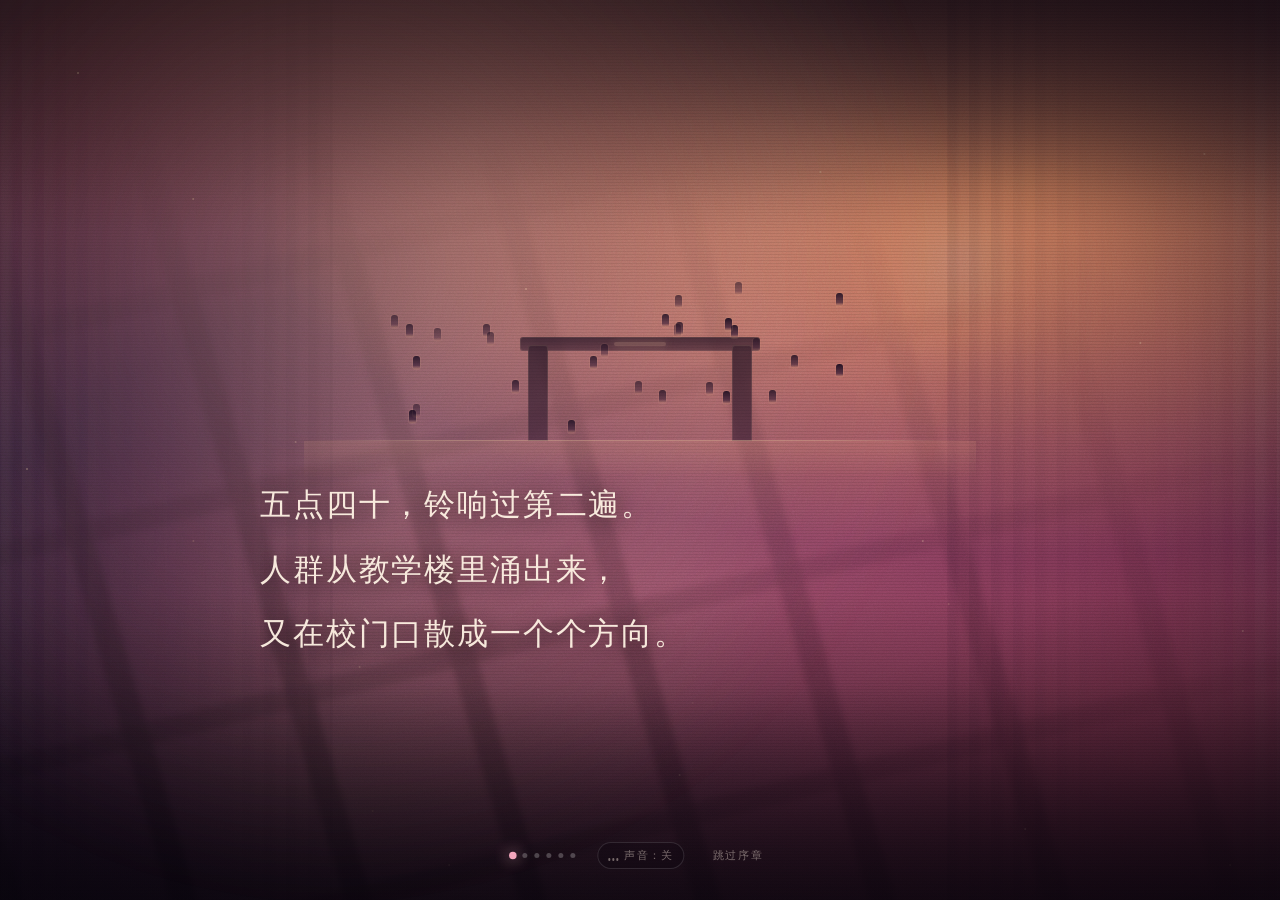
<file: index.html>
<!DOCTYPE html>
<html lang="zh-CN">
<head>
<meta charset="UTF-8">
<meta name="viewport" content="width=device-width, initial-scale=1, viewport-fit=cover">
<meta name="color-scheme" content="dark">
<title>元素周期表飞行棋 · 118 格的那个傍晚</title>
<link rel="stylesheet" href="styles/base.css">
<link rel="stylesheet" href="styles/scene.css">
<link rel="stylesheet" href="styles/prologue.css">
<link rel="stylesheet" href="styles/board.css">
<link rel="stylesheet" href="styles/hud.css">
<link rel="stylesheet" href="styles/fx.css">
</head>
<body data-theme="reaction">

<!-- ============================================================
     氛围层：夕阳 / 窗影 / 窗帘 / 纸纹 / 颗粒 / 扫描线
     ============================================================ -->
<div class="scene" aria-hidden="true">
  <div class="sky"></div>
  <div class="sun"></div>
  <div class="haze"></div>
  <div class="window-shadow"></div>
  <div class="curtain curtain--l"></div>
  <div class="curtain curtain--r"></div>
  <div class="paper"></div>
  <div class="grain"></div>
  <div class="scanlines"></div>
  <div class="vignette"></div>
</div>

<!-- 交互特效层 -->
<canvas id="fx" aria-hidden="true"></canvas>
<div class="halo" id="halo" aria-hidden="true"></div>
<div class="ecard" id="elemCard" hidden aria-live="polite"></div>

<!-- ============================================================
     序章：六幕，把那个傍晚走一遍
     ============================================================ -->
<section id="prologue" class="prologue" aria-label="序章">
  <div class="prologue__dust" aria-hidden="true"></div>
  <div class="prologue__vig" aria-hidden="true"></div>

  <div class="prologue__stage" id="prologueStage">

    <!-- 幕 1：把人群拨开 -->
    <article class="act" data-act="0" data-hint="把人群拨开">
      <div class="art art--gate" aria-hidden="true">
        <div class="gate">
          <span class="gate__beam"></span>
          <span class="gate__pillar gate__pillar--l"></span>
          <span class="gate__pillar gate__pillar--r"></span>
        </div>
        <div class="crowd" id="crowd"></div>
        <div class="ground"></div>
      </div>
      <div class="act__text">
        <p class="act__line"><span>五点四十，铃响过第二遍。</span></p>
        <p class="act__line"><span>人群从教学楼里涌出来，</span></p>
        <p class="act__line"><span>又在校门口散成一个个方向。</span></p>
      </div>
    </article>

    <!-- 幕 2：鼠标就是太阳 -->
    <article class="act" data-act="1" data-hint="左右移动 —— 你在控制太阳">
      <div class="art art--shadow" aria-hidden="true">
        <div class="sunball" id="sunball"></div>
        <div class="shadows" id="shadows"></div>
        <div class="ground"></div>
      </div>
      <div class="act__text">
        <p class="act__line"><span>广播里那首歌，谁都会哼，</span></p>
        <p class="act__line"><span>谁也叫不出名字。</span></p>
        <p class="act__line"><span>夕阳把校道上梧桐的影子拉得很长，</span></p>
        <p class="act__line"><span>一直铺到食堂门口。</span></p>
      </div>
    </article>

    <!-- 幕 3：翻纸袋 -->
    <article class="act" data-act="2" data-hint="翻一翻，今天吃哪个">
      <div class="art art--bags" aria-hidden="true">
        <button type="button" class="bag" data-label="煎饼果子"><span class="bag__inner"></span></button>
        <button type="button" class="bag" data-label="稻稻香饭团"><span class="bag__inner"></span></button>
        <button type="button" class="bag" data-label="实惠快餐"><span class="bag__inner"></span></button>
      </div>
      <div class="act__text">
        <p class="act__line"><span>今天是饱饭坑的煎饼果子，</span></p>
        <p class="act__line"><span>昨天是稻稻香饭团，</span></p>
        <p class="act__line"><span>前天是实惠快餐。</span></p>
      </div>
    </article>

    <!-- 幕 4：把灯点起来 -->
    <article class="act" data-act="3" data-hint="划过去，把灯一盏盏点起来">
      <div class="art art--seats" aria-hidden="true">
        <div class="classroom" id="classroom"></div>
      </div>
      <div class="act__text">
        <p class="act__line"><span>你提着纸袋往教室走。</span></p>
        <p class="act__line"><span>这个点，大半座位是空的——</span></p>
        <p class="act__line"><span>有人去吃饭，有人去打球，</span></p>
        <p class="act__line"><span>也总有几个还低着头。</span></p>
      </div>
    </article>

    <!-- 幕 5：推门 -->
    <article class="act" data-act="4" data-hint="把门推开">
      <div class="art art--door" aria-hidden="true">
        <div class="door" id="door">
          <span class="door__light"></span>
          <span class="door__leaf door__leaf--l"></span>
          <span class="door__leaf door__leaf--r"></span>
        </div>
        <div class="door-hint">← 按住往两边推</div>
      </div>
      <div class="act__text">
        <p class="act__line"><span>推门进去，灯还没开。</span></p>
        <p class="act__line"><span>靠窗那排，lyx 已经把饭盒摊开了。</span></p>
        <p class="act__line"><span>你走过去，忽然想起来点什么。</span></p>
      </div>
    </article>

    <!-- 幕 6：真的按下 RAN -->
    <article class="act" data-act="5" data-hint="按一下 RAN">
      <div class="art art--calc" aria-hidden="true">
        <div class="calc" id="calcBody">
          <div class="calc__screen"><span id="proLcd">RAN</span></div>
          <div class="calc__pad">
            <span class="calc__ghost"></span>
            <span class="calc__ghost"></span>
            <button type="button" class="calc__key" id="proRan" aria-label="按下 RAN 键">RAN</button>
          </div>
        </div>
      </div>
      <div class="act__text">
        <p class="act__line"><span>摸出《化学反应原理》，翻到最后一页，</span></p>
        <p class="act__line"><span>又摸出那台按键有点松的科学计算器。</span></p>
        <p class="act__line act__line--big"><span>六个面，就是 <code>6×RAN+0.5</code>。</span></p>
        <p class="act__line act__line--big"><span>棋盘，是 118 个元素。</span></p>
      </div>
    </article>

  </div>

  <div class="prologue__bar">
    <span class="prologue__dots" id="prologueDots"></span>
    <button type="button" class="prologue__snd" id="prologueSnd"
            aria-pressed="false" aria-label="序章音景">
      <span class="snd-bars" aria-hidden="true"><i></i><i></i><i></i></span>
      <span id="prologueSndLabel">声音：关</span>
    </button>
    <button type="button" class="prologue__skip" id="prologueSkip">跳过序章</button>
  </div>

  <button type="button" class="prologue__next" id="prologueNext" aria-label="继续">
    <span id="prologueHint">轻触继续</span>
    <svg viewBox="0 0 24 24" width="16" height="16" aria-hidden="true">
      <path d="M5 12h13M12 5l7 7-7 7" fill="none" stroke="currentColor" stroke-width="1.6"
            stroke-linecap="round" stroke-linejoin="round"/>
    </svg>
  </button>
</section>

<!-- ============================================================
     开场：背景故事 + 封面选择 + 开局设置
     ============================================================ -->
<section id="intro" class="intro" hidden>
  <div class="intro__inner">

    <header class="intro__head">
      <p class="intro__kicker">高三 · 傍晚 17:40</p>
      <h1 class="intro__title">元素周期表<br><em>飞行棋</em></h1>
      <p class="intro__sub">从 1 号氢，走到 118 号鿫</p>
    </header>

    <div class="intro__story">
      <p>傍晚五点四十，你结束了一整天的课。</p>
      <p>窗外是橙色的，广播里放着谁都会哼的那首歌。你随人群走出校门——今天是饱饭坑的煎饼果子，昨天是稻稻香饭团，前天是实惠快餐。</p>
      <p>你习惯把饭打包带进教室。这个点，很多人去吃饭、去打球，也偶有人留在座位上继续刷题。</p>
      <p>你提着煎饼果子，看见对面坐着端着饭盒的 lyx，灵机一动，摸出《化学反应原理》翻到最后一页，又掏出那台按键已经松松垮垮的科学计算器。</p>
      <p class="intro__story-hi">六面骰子，就是一个 <code>6×RAN+0.5</code>。<br>棋盘，是 118 个元素。</p>
    </div>

    <div class="intro__theme">
      <p class="field-label">选一本压在桌角的课本</p>
      <div class="theme-cards" id="themeCards"><!-- JS 注入 --></div>
    </div>

    <div class="intro__setup">
      <div class="setup-row">
        <span class="field-label">人数</span>
        <div class="seg" id="countSeg" role="group" aria-label="玩家人数">
          <button type="button" data-count="2">2</button>
          <button type="button" data-count="3">3</button>
          <button type="button" data-count="4">4</button>
        </div>
      </div>

      <div class="setup-row setup-row--seats">
        <span class="field-label">座位</span>
        <div class="seats" id="seats"><!-- JS 注入 --></div>
      </div>
    </div>

    <div class="intro__actions">
      <button type="button" class="btn btn--primary" id="btnStart">翻开课本，开局</button>
      <button type="button" class="btn btn--ghost" id="btnRules">看规则</button>
      <button type="button" class="btn btn--ghost" id="btnLan">局域网联机</button>
      <button type="button" class="btn btn--ghost" id="btnSound" aria-pressed="false">
        <span class="snd-dot" aria-hidden="true"></span>
        <span class="snd-label">声音：关</span>
      </button>
    </div>

    <p class="intro__hint">单机 / 人机无需联网，双击就能玩　·　音乐默认关着，点了才响</p>
  </div>
</section>

<!-- ============================================================
     主舞台
     ============================================================ -->
<main id="stage" class="stage" hidden>

  <!-- 棋盘 -->
  <div class="board-wrap">
    <div class="board-head">
      <div class="board-head__left">
        <span class="board-head__tag" id="themeTag">选择性必修 1</span>
        <h2 class="board-head__title" id="themeTitle">化学反应原理</h2>
      </div>
      <div class="board-head__right">
        <span class="turn-pill" id="turnPill">轮到 你</span>
        <button type="button" class="btn btn--tiny btn--sound" id="btnSound2"
                aria-pressed="false" title="背景音乐">
          <span class="snd-bars" aria-hidden="true"><i></i><i></i><i></i></span>
        </button>
        <button type="button" class="btn btn--tiny" id="btnMenu">菜单</button>
      </div>
    </div>

    <div class="board-scroll">
      <div class="board" id="board"><!-- JS 注入 --></div>
    </div>

    <div class="board-foot">
      <div class="legend" id="legend"><!-- JS 注入 --></div>
      <div class="ambient-line" id="ambientLine">傍晚五点四十，窗外是橙色的。</div>
    </div>
  </div>

  <!-- 侧栏 -->
  <aside class="rail">
    <div class="rail__block">
      <div class="rail__title">场上</div>
      <ul class="players" id="players"><!-- JS 注入 --></ul>
    </div>

    <div class="rail__block rail__block--pad">
      <div class="rail__title">科学计算器</div>
      <div class="lcd" id="lcd">
        <div class="lcd__line lcd__line--expr" id="lcdExpr">6×RAN+0.5</div>
        <div class="lcd__line lcd__line--val" id="lcdVal">— — —</div>
        <div class="lcd__line lcd__line--out" id="lcdOut">Rnd = ?</div>
        <div class="lcd__glare" aria-hidden="true"></div>
      </div>
      <button type="button" class="btn btn--roll" id="btnRoll">
        <span class="btn--roll__main">摇骰子</span>
        <span class="btn--roll__sub">按 RAN</span>
      </button>
    </div>

    <div class="rail__block rail__block--grow">
      <div class="rail__title">晚自习手记</div>
      <ol class="log" id="log"></ol>
    </div>
  </aside>
</main>

<!-- 弹窗层 -->
<div id="modal" class="modal-layer" hidden>
  <div class="modal" id="modalBox" role="dialog" aria-modal="true"></div>
</div>

<!-- 轻提示 -->
<div id="toast" class="toast" hidden></div>

<!-- ============================================================
     脚本：经典 script，顺序加载，file:// 直接可跑
     ============================================================ -->
<script src="audio/tracks.js"></script>
<script src="js/data.js"></script>
<script src="js/element-info.js"></script>
<script src="js/engine.js"></script>
<script src="js/view.js"></script>
<script src="js/ui.js"></script>
<script src="js/fx.js"></script>
<script src="js/prologue.js"></script>
<script src="js/audio.js"></script>
<script src="js/prologue-audio.js"></script>
<script src="js/turn-config.js"></script>
<script src="js/vendor/peerjs.min.js"></script>
<script src="js/p2p.js"></script>
<script src="js/net.js"></script>
<script src="js/main.js"></script>
</body>
</html>
</file>
<file: styles/base.css>
/* ============================================================
 * base.css — 变量 / reset / 字体 / 通用控件
 * ============================================================ */

/* ---------- 设计令牌 ---------- */
:root {
  --font-serif: "Songti SC", "SimSun", "Noto Serif SC", "Source Han Serif SC", serif;
  --font-sans: "PingFang SC", "Microsoft YaHei", "Noto Sans SC", "Hiragino Sans GB", system-ui, sans-serif;
  --font-mono: "Consolas", "SF Mono", "Courier New", ui-monospace, monospace;

  --r-sm: 6px;
  --r-md: 12px;
  --r-lg: 20px;
  --r-xl: 28px;

  --dur-fast: 140ms;
  --dur-mid: 280ms;
  --dur-slow: 620ms;
  --ease-out: cubic-bezier(.22, .61, .36, 1);
  --ease-soft: cubic-bezier(.4, 0, .2, 1);
  --ease-back: cubic-bezier(.34, 1.56, .64, 1);

  /* 三套主题共用的中性纸色 */
  --ink: #f2e8dc;
  --ink-dim: rgba(242, 232, 220, .62);
  --ink-faint: rgba(242, 232, 220, .34);
  --line: rgba(242, 232, 220, .14);
  --line-strong: rgba(242, 232, 220, .26);
}

/* ---------- 主题：化学反应原理（玫红） ---------- */
body[data-theme="reaction"] {
  --accent: #e0567f;
  --accent-soft: #f3a7bd;
  --deep: #2a1230;
  --deeper: #170a1e;
  --glow: #ff7aa2;
  --sky-warm: #ff9a6b;
  --sky-mid: #c2506f;
  --sky-cold: #2b1740;
  --glass: rgba(42, 18, 48, .58);
  --glass-line: rgba(224, 86, 127, .26);
}

/* ---------- 主题：物质结构与性质（青绿） ---------- */
body[data-theme="structure"] {
  --accent: #3fb6a8;
  --accent-soft: #8fe0d4;
  --deep: #0e2434;
  --deeper: #061620;
  --glow: #5fe0cc;
  --sky-warm: #f0b27a;
  --sky-mid: #3f8f96;
  --sky-cold: #0c2436;
  --glass: rgba(14, 36, 52, .58);
  --glass-line: rgba(63, 182, 168, .26);
}

/* ---------- 主题：有机化学基础（琥珀） ---------- */
body[data-theme="organic"] {
  --accent: #e0913f;
  --accent-soft: #f5c98a;
  --deep: #2d1f10;
  --deeper: #1a1108;
  --glow: #ffb35c;
  --sky-warm: #ffc16b;
  --sky-mid: #b5743a;
  --sky-cold: #2a1b0e;
  --glass: rgba(45, 31, 16, .58);
  --glass-line: rgba(224, 145, 63, .26);
}

/* ---------- reset ---------- */
*,
*::before,
*::after { box-sizing: border-box; }

html, body { height: 100%; }

body {
  margin: 0;
  font-family: var(--font-sans);
  font-size: 14px;
  line-height: 1.6;
  color: var(--ink);
  background: var(--deeper);
  overflow: hidden;
  -webkit-font-smoothing: antialiased;
  -webkit-tap-highlight-color: transparent;
  text-rendering: optimizeLegibility;
}

h1, h2, h3, h4, p, ul, ol, li, figure { margin: 0; padding: 0; }
ul, ol { list-style: none; }
button { font: inherit; color: inherit; background: none; border: 0; cursor: pointer; }
code { font-family: var(--font-mono); }

/* hidden 必须压得住 .stage / .intro 的 display:grid */
[hidden] { display: none !important; }

::selection {
  background: var(--accent);
  color: #fff;
}

/* ---------- 滚动条 ---------- */
* {
  scrollbar-width: thin;
  scrollbar-color: var(--line-strong) transparent;
}
*::-webkit-scrollbar { width: 6px; height: 6px; }
*::-webkit-scrollbar-track { background: transparent; }
*::-webkit-scrollbar-thumb {
  background: var(--line-strong);
  border-radius: 99px;
}
*::-webkit-scrollbar-thumb:hover { background: var(--ink-faint); }

/* ---------- 焦点可见 ---------- */
:focus-visible {
  outline: 2px solid var(--accent-soft);
  outline-offset: 3px;
}

/* ============================================================
 * 按钮
 * ============================================================ */
.btn {
  position: relative;
  display: inline-flex;
  align-items: center;
  justify-content: center;
  gap: 8px;
  padding: 11px 22px;
  border-radius: 999px;
  font-size: 14px;
  letter-spacing: .04em;
  color: var(--ink);
  border: 1px solid var(--line-strong);
  background: rgba(255, 255, 255, .04);
  transition:
    transform var(--dur-fast) var(--ease-out),
    background var(--dur-fast) var(--ease-out),
    border-color var(--dur-fast) var(--ease-out),
    box-shadow var(--dur-mid) var(--ease-out);
  will-change: transform;
}

.btn:hover {
  background: rgba(255, 255, 255, .09);
  border-color: var(--accent-soft);
  transform: translateY(-1px);
}

.btn:active { transform: translateY(1px) scale(.985); }

.btn:disabled {
  opacity: .38;
  cursor: not-allowed;
  transform: none;
  box-shadow: none;
}

.btn--primary {
  color: #fff;
  border-color: transparent;
  background: linear-gradient(135deg, var(--accent), var(--glow));
  box-shadow:
    0 6px 24px -8px var(--accent),
    inset 0 1px 0 rgba(255, 255, 255, .28);
}
.btn--primary:hover {
  background: linear-gradient(135deg, var(--accent), var(--glow));
  filter: brightness(1.08);
  box-shadow:
    0 10px 32px -8px var(--accent),
    inset 0 1px 0 rgba(255, 255, 255, .34);
}

.btn--ghost {
  border-color: var(--line);
  background: transparent;
  color: var(--ink-dim);
}
.btn--ghost:hover {
  color: var(--ink);
  border-color: var(--line-strong);
  background: rgba(255, 255, 255, .05);
}

.btn--tiny {
  padding: 5px 13px;
  font-size: 12px;
  border-radius: 999px;
  border-color: var(--line);
  color: var(--ink-dim);
}

/* ============================================================
 * 分段控件（人数选择）
 * ============================================================ */
.seg {
  display: inline-flex;
  padding: 3px;
  gap: 2px;
  border-radius: 999px;
  border: 1px solid var(--line);
  background: rgba(0, 0, 0, .22);
}

.seg button {
  min-width: 40px;
  padding: 6px 14px;
  border-radius: 999px;
  font-size: 13px;
  color: var(--ink-dim);
  transition:
    color var(--dur-fast) var(--ease-out),
    background var(--dur-fast) var(--ease-out);
}

.seg button:hover { color: var(--ink); }

.seg button[aria-pressed="true"] {
  color: #fff;
  background: linear-gradient(135deg, var(--accent), var(--glow));
  box-shadow: 0 3px 14px -6px var(--accent);
}

/* ---------- 字段标签 ---------- */
.field-label {
  font-size: 12px;
  letter-spacing: .18em;
  text-transform: uppercase;
  color: var(--ink-faint);
}

/* ============================================================
 * 通用面板 / 玻璃
 * ============================================================ */
.glass {
  background: var(--glass);
  border: 1px solid var(--glass-line);
  border-radius: var(--r-lg);
  backdrop-filter: blur(16px) saturate(1.15);
  -webkit-backdrop-filter: blur(16px) saturate(1.15);
}

/* ============================================================
 * 轻提示
 * ============================================================ */
.toast {
  position: fixed;
  left: 50%;
  bottom: 40px;
  transform: translate(-50%, 16px);
  z-index: 90;
  padding: 10px 22px;
  border-radius: 999px;
  font-size: 13px;
  color: var(--ink);
  background: rgba(10, 6, 16, .88);
  border: 1px solid var(--line-strong);
  backdrop-filter: blur(12px);
  opacity: 0;
  transition: opacity var(--dur-mid) var(--ease-out), transform var(--dur-mid) var(--ease-out);
  pointer-events: none;
}
.toast[data-show="1"] {
  opacity: 1;
  transform: translate(-50%, 0);
}

/* ============================================================
 * 减弱动效偏好
 * ============================================================ */
@media (prefers-reduced-motion: reduce) {
  *,
  *::before,
  *::after {
    animation-duration: .01ms !important;
    animation-iteration-count: 1 !important;
    transition-duration: .01ms !important;
  }
}
</file>
<file: styles/scene.css>
/* ============================================================
 * scene.css — 氛围层与开场
 * 夕阳 / 窗影 / 窗帘 / 纸纹 / 颗粒 / 扫描线 / 暗角
 * 原则：只动 transform 与 opacity，别让动画碰布局
 * ============================================================ */

/* ============================================================
 * 氛围层
 * ============================================================ */
.scene {
  position: fixed;
  inset: 0;
  z-index: 0;
  overflow: hidden;
  pointer-events: none;
  background: var(--deeper);
}

/* ---------- 夕阳天光 ---------- */
.sky {
  position: absolute;
  inset: -12%;
  background:
    radial-gradient(78% 54% at 74% 26%, var(--sky-warm) 0%, transparent 62%),
    radial-gradient(120% 82% at 82% 78%, var(--sky-mid) 0%, transparent 68%),
    radial-gradient(140% 110% at 22% 96%, var(--sky-cold) 8%, transparent 78%),
    linear-gradient(178deg, var(--sky-mid) 0%, var(--sky-cold) 48%, var(--deeper) 100%);
  filter: saturate(1.06);
  animation: skyBreath 26s var(--ease-soft) infinite;
}

@keyframes skyBreath {
  0%, 100% { transform: scale(1) translate3d(0, 0, 0); opacity: .94; }
  50%      { transform: scale(1.035) translate3d(-1.4%, -1%, 0); opacity: 1; }
}

/* ---------- 落日 ---------- */
.sun {
  position: absolute;
  top: 16%;
  right: 16%;
  width: 26vmin;
  height: 26vmin;
  border-radius: 50%;
  background:
    radial-gradient(circle at 50% 50%,
      #fff6e2 0%,
      #ffd79a 18%,
      var(--sky-warm) 42%,
      transparent 70%);
  filter: blur(6px);
  opacity: .85;
  animation: sunPulse 12s var(--ease-soft) infinite;
}

.sun::after {
  content: "";
  position: absolute;
  inset: -58%;
  border-radius: 50%;
  background: radial-gradient(circle, var(--sky-warm) 0%, transparent 58%);
  opacity: .34;
  filter: blur(22px);
}

@keyframes sunPulse {
  0%, 100% { transform: scale(1); opacity: .82; }
  50%      { transform: scale(1.06); opacity: .92; }
}

/* ---------- 霞光雾霭 ---------- */
.haze {
  position: absolute;
  inset: 0;
  background:
    linear-gradient(102deg,
      transparent 0%,
      rgba(255, 214, 170, .16) 34%,
      transparent 62%),
    linear-gradient(-76deg,
      transparent 12%,
      rgba(255, 196, 150, .12) 46%,
      transparent 78%);
  mix-blend-mode: screen;
  animation: hazeDrift 34s linear infinite;
}

@keyframes hazeDrift {
  0%   { transform: translate3d(-3%, 1%, 0) scale(1.08); }
  50%  { transform: translate3d(3%, -1%, 0) scale(1.12); }
  100% { transform: translate3d(-3%, 1%, 0) scale(1.08); }
}

/* ---------- 窗框投影 ---------- */
.window-shadow {
  position: absolute;
  inset: -20% -10%;
  opacity: .5;
  background:
    repeating-linear-gradient(74deg,
      rgba(12, 6, 18, .78) 0px,
      rgba(12, 6, 18, .78) 26px,
      transparent 26px,
      transparent 168px),
    repeating-linear-gradient(-14deg,
      rgba(12, 6, 18, .5) 0px,
      rgba(12, 6, 18, .5) 22px,
      transparent 22px,
      transparent 210px);
  mask-image: radial-gradient(120% 90% at 22% 90%, #000 0%, transparent 74%);
  -webkit-mask-image: radial-gradient(120% 90% at 22% 90%, #000 0%, transparent 74%);
  filter: blur(3px);
  animation: windowShift 40s var(--ease-soft) infinite;
}

@keyframes windowShift {
  0%, 100% { transform: translate3d(0, 0, 0) rotate(0deg); opacity: .46; }
  50%      { transform: translate3d(-2.2%, 1.6%, 0) rotate(.5deg); opacity: .58; }
}

/* ---------- 窗帘 ---------- */
.curtain {
  position: absolute;
  top: -6%;
  bottom: -6%;
  width: 26%;
  opacity: .34;
  filter: blur(1.5px);
  background:
    linear-gradient(92deg,
      rgba(255, 240, 226, .34) 0%,
      rgba(255, 214, 170, .12) 18%,
      transparent 46%,
      rgba(30, 14, 40, .28) 88%);
  mask-image: repeating-linear-gradient(90deg,
    #000 0px, #000 8px,
    rgba(0, 0, 0, .35) 14px, rgba(0, 0, 0, .35) 22px);
  -webkit-mask-image: repeating-linear-gradient(90deg,
    #000 0px, #000 8px,
    rgba(0, 0, 0, .35) 14px, rgba(0, 0, 0, .35) 22px);
}

.curtain--l {
  left: 0;
  transform-origin: left center;
  animation: swayL 17s var(--ease-soft) infinite;
}

.curtain--r {
  right: 0;
  transform-origin: right center;
  background:
    linear-gradient(-92deg,
      rgba(255, 240, 226, .3) 0%,
      rgba(255, 214, 170, .1) 18%,
      transparent 46%,
      rgba(30, 14, 40, .3) 88%);
  animation: swayR 21s var(--ease-soft) infinite;
}

@keyframes swayL {
  0%, 100% { transform: skewX(0deg) scaleX(1); }
  38%      { transform: skewX(1.6deg) scaleX(1.035); }
  72%      { transform: skewX(-1deg) scaleX(.99); }
}

@keyframes swayR {
  0%, 100% { transform: skewX(0deg) scaleX(1); }
  45%      { transform: skewX(-1.8deg) scaleX(1.04); }
  78%      { transform: skewX(1.1deg) scaleX(.985); }
}

/* ---------- 纸张纹理 ---------- */
.paper {
  position: absolute;
  inset: 0;
  opacity: .22;
  mix-blend-mode: overlay;
  background-image: url("data:image/svg+xml,%3Csvg xmlns='http://www.w3.org/2000/svg' width='320' height='320'%3E%3Cfilter id='p'%3E%3CfeTurbulence type='fractalNoise' baseFrequency='0.55' numOctaves='4' seed='7'/%3E%3CfeColorMatrix type='saturate' values='0'/%3E%3C/filter%3E%3Crect width='320' height='320' filter='url(%23p)' opacity='0.5'/%3E%3C/svg%3E");
  background-size: 320px 320px;
}

/* ---------- 胶片颗粒 ---------- */
.grain {
  position: absolute;
  inset: -50%;
  opacity: .13;
  mix-blend-mode: overlay;
  background-image: url("data:image/svg+xml,%3Csvg xmlns='http://www.w3.org/2000/svg' width='220' height='220'%3E%3Cfilter id='g'%3E%3CfeTurbulence type='fractalNoise' baseFrequency='0.9' numOctaves='2' seed='19'/%3E%3CfeColorMatrix type='saturate' values='0'/%3E%3C/filter%3E%3Crect width='220' height='220' filter='url(%23g)'/%3E%3C/svg%3E");
  background-size: 220px 220px;
  animation: grainShift 1.1s steps(3) infinite;
}

@keyframes grainShift {
  0%   { transform: translate3d(0, 0, 0); }
  33%  { transform: translate3d(-2%, 1.4%, 0); }
  66%  { transform: translate3d(1.6%, -1.2%, 0); }
  100% { transform: translate3d(0, 0, 0); }
}

/* ---------- 扫描线 ---------- */
.scanlines {
  position: absolute;
  inset: 0;
  opacity: .17;
  background: repeating-linear-gradient(
    0deg,
    rgba(0, 0, 0, .5) 0px,
    rgba(0, 0, 0, .5) 1px,
    transparent 1px,
    transparent 3px);
  animation: scanRoll 9s linear infinite;
}

@keyframes scanRoll {
  0%   { transform: translate3d(0, 0, 0); }
  100% { transform: translate3d(0, 3px, 0); }
}

/* ---------- 暗角 ---------- */
.vignette {
  position: absolute;
  inset: 0;
  background:
    radial-gradient(112% 84% at 50% 46%, transparent 38%, rgba(8, 4, 14, .58) 100%),
    linear-gradient(180deg, rgba(8, 4, 14, .34) 0%, transparent 22%, transparent 76%, rgba(8, 4, 14, .48) 100%);
}

/* ============================================================
 * 开场
 * ============================================================ */
.intro {
  position: fixed;
  inset: 0;
  z-index: 20;
  display: flex;
  align-items: center;
  justify-content: center;
  padding: 4vh 5vw;
  overflow-y: auto;
  scrollbar-gutter: stable;
}

.intro__inner {
  /* margin:auto 而非 place-items:center —— 内容比视口高时顶部不会被裁 */
  margin: auto;
  width: min(940px, 100%);
  padding: clamp(28px, 4vw, 52px);
  border-radius: var(--r-xl);
  background:
    linear-gradient(180deg, rgba(255, 255, 255, .05), transparent 42%),
    var(--glass);
  border: 1px solid var(--glass-line);
  backdrop-filter: blur(22px) saturate(1.2);
  -webkit-backdrop-filter: blur(22px) saturate(1.2);
  box-shadow:
    0 40px 120px -30px rgba(0, 0, 0, .8),
    inset 0 1px 0 rgba(255, 255, 255, .12);
  animation: introIn 900ms var(--ease-out) both;
}

@keyframes introIn {
  from { opacity: 0; transform: translateY(26px) scale(.985); }
  to   { opacity: 1; transform: none; }
}

.intro__kicker {
  font-size: 12px;
  letter-spacing: .34em;
  color: var(--accent-soft);
  opacity: .9;
}

.intro__title {
  margin-top: 10px;
  font-family: var(--font-serif);
  font-size: clamp(34px, 5.4vw, 62px);
  font-weight: 600;
  line-height: 1.12;
  letter-spacing: .04em;
  text-shadow: 0 6px 40px rgba(0, 0, 0, .5);
}

.intro__title em {
  font-style: normal;
  background: linear-gradient(120deg, var(--accent), var(--glow));
  -webkit-background-clip: text;
  background-clip: text;
  color: transparent;
}

.intro__sub {
  margin-top: 8px;
  font-size: 13px;
  letter-spacing: .16em;
  color: var(--ink-dim);
}

/* ---------- 故事 ---------- */
.intro__story {
  margin-top: clamp(22px, 3vw, 34px);
  padding-left: 18px;
  border-left: 2px solid var(--accent);
  font-family: var(--font-serif);
  font-size: clamp(13.5px, 1.3vw, 15.5px);
  line-height: 2;
  color: var(--ink-dim);
}
.intro__story p + p { margin-top: 2px; }

.intro__story-hi {
  margin-top: 14px !important;
  color: var(--ink) !important;
  line-height: 1.9;
}
.intro__story-hi code {
  padding: 1px 7px;
  border-radius: 5px;
  font-size: .92em;
  color: var(--accent-soft);
  background: rgba(255, 255, 255, .07);
  border: 1px solid var(--glass-line);
}

/* ---------- 封面选择 ---------- */
.intro__theme { margin-top: clamp(24px, 3vw, 36px); }

.theme-cards {
  display: grid;
  grid-template-columns: repeat(3, 1fr);
  gap: 12px;
  margin-top: 12px;
}

.cover {
  position: relative;
  display: block;
  width: 100%;
  padding: 0;
  aspect-ratio: 4 / 5;
  border-radius: var(--r-md);
  overflow: hidden;
  border: 1px solid var(--line);
  text-align: left;
  transition:
    transform var(--dur-mid) var(--ease-back),
    border-color var(--dur-mid) var(--ease-out),
    box-shadow var(--dur-mid) var(--ease-out);
}

.cover:hover { transform: translateY(-4px); }

.cover[aria-pressed="true"] {
  border-color: var(--accent-soft);
  box-shadow:
    0 0 0 1px var(--accent-soft),
    0 18px 46px -18px var(--accent);
}

.cover__face {
  position: absolute;
  inset: 0;
  background: linear-gradient(152deg, var(--cv-a), var(--cv-b));
}

/* 封面暗纹 */
.cover__face::before {
  content: "";
  position: absolute;
  inset: 0;
  opacity: .3;
  mix-blend-mode: soft-light;
}

.cover[data-pattern="molecule"] .cover__face::before {
  background-image:
    radial-gradient(circle at 22% 28%, rgba(255,255,255,.9) 0 2px, transparent 2.5px),
    radial-gradient(circle at 62% 18%, rgba(255,255,255,.8) 0 1.6px, transparent 2.1px),
    radial-gradient(circle at 78% 52%, rgba(255,255,255,.85) 0 2.2px, transparent 2.7px),
    radial-gradient(circle at 38% 68%, rgba(255,255,255,.75) 0 1.8px, transparent 2.3px),
    radial-gradient(circle at 14% 82%, rgba(255,255,255,.7) 0 1.5px, transparent 2px),
    radial-gradient(circle at 56% 88%, rgba(255,255,255,.8) 0 2px, transparent 2.5px);
  background-size: 132px 132px;
}

.cover[data-pattern="lattice"] .cover__face::before {
  background-image:
    repeating-linear-gradient(48deg, rgba(255,255,255,.5) 0 1px, transparent 1px 26px),
    repeating-linear-gradient(-48deg, rgba(255,255,255,.5) 0 1px, transparent 1px 26px);
}

.cover[data-pattern="hex"] .cover__face::before {
  background-image:
    repeating-conic-gradient(from 0deg at 50% 50%,
      rgba(255,255,255,.42) 0deg 60deg,
      transparent 60deg 120deg);
  background-size: 46px 46px;
}

.cover__text {
  position: absolute;
  inset: 0;
  display: flex;
  flex-direction: column;
  justify-content: flex-end;
  gap: 3px;
  padding: 14px;
  background: linear-gradient(180deg, transparent 34%, rgba(8, 4, 14, .78) 100%);
}

.cover__vol {
  font-size: 10px;
  letter-spacing: .2em;
  color: rgba(255, 255, 255, .72);
}

.cover__name {
  font-family: var(--font-serif);
  font-size: clamp(13px, 1.35vw, 16.5px);
  font-weight: 600;
  line-height: 1.3;
  color: #fff;
  text-shadow: 0 2px 12px rgba(0, 0, 0, .6);
}

.cover__press {
  font-size: 9px;
  letter-spacing: .06em;
  color: rgba(255, 255, 255, .5);
}

/* ---------- 设置 ---------- */
.intro__setup {
  margin-top: clamp(22px, 3vw, 32px);
  display: flex;
  flex-direction: column;
  gap: 14px;
}

.setup-row {
  display: flex;
  align-items: center;
  gap: 16px;
}

.setup-row .field-label { min-width: 46px; }

.seats {
  display: flex;
  flex-wrap: wrap;
  gap: 8px;
}

.seat {
  display: inline-flex;
  align-items: center;
  gap: 8px;
  padding: 6px 8px 6px 12px;
  border-radius: 999px;
  font-size: 13px;
  border: 1px solid var(--line);
  background: rgba(0, 0, 0, .2);
  transition: border-color var(--dur-fast) var(--ease-out);
}

.seat:hover { border-color: var(--line-strong); }

.seat__dot {
  width: 8px;
  height: 8px;
  border-radius: 50%;
  background: var(--seat-color, var(--accent));
  box-shadow: 0 0 10px var(--seat-color, var(--accent));
  flex: none;
}

.seat__name {
  min-width: 34px;
  color: var(--ink);
}

.seat__type {
  padding: 3px 11px;
  border-radius: 999px;
  font-size: 11.5px;
  letter-spacing: .06em;
  color: var(--ink-dim);
  background: rgba(255, 255, 255, .07);
  border: 1px solid transparent;
  transition: all var(--dur-fast) var(--ease-out);
}
.seat__type:hover { color: var(--ink); }

.seat__type[data-kind="bot"] {
  color: #fff;
  background: linear-gradient(135deg, var(--accent), var(--glow));
}

/* ---------- 动作区 ---------- */
.intro__actions {
  margin-top: clamp(26px, 3.4vw, 38px);
  display: flex;
  flex-wrap: wrap;
  align-items: center;
  gap: 10px;
}

.intro__actions .btn--primary {
  padding: 14px 34px;
  font-size: 15px;
  letter-spacing: .1em;
}

.intro__hint {
  margin-top: 14px;
  font-size: 11.5px;
  letter-spacing: .12em;
  color: var(--ink-faint);
}

/* ============================================================
 * 响应式
 * ============================================================ */
@media (max-width: 720px) {
  .intro { padding: 0; align-items: stretch; }
  .intro__inner {
    width: 100%;
    margin: 0;
    min-height: 100%;
    border-radius: 0;
    border: 0;
    padding: 28px 20px 40px;
  }
  .theme-cards { gap: 8px; }
  .cover__text { padding: 10px; gap: 2px; }
  .cover__press { display: none; }
  .setup-row { flex-direction: column; align-items: flex-start; gap: 8px; }
}
</file>
<file: styles/prologue.css>
/* ============================================================
 * prologue.css — 序章：六幕，把那个傍晚走一遍
 * ============================================================ */

/* 序章期间把背景那颗太阳压暗，避免跟幕 2 的太阳打架 */
body.prologue-on .scene .sun {
  opacity: .2;
  transition: opacity 900ms var(--ease-out);
}

.prologue {
  position: fixed;
  inset: 0;
  z-index: 19;
  display: grid;
  place-items: center;
  overflow: hidden;
  cursor: pointer;
  /* 把序章里的混合/滤镜关在自己这一层，别让下层参与合成出脏块 */
  isolation: isolate;
  animation: prologueIn 1.4s var(--ease-out) both;
}

.prologue[hidden] { display: none !important; }

@keyframes prologueIn {
  from { opacity: 0; }
  to   { opacity: 1; }
}

/* 收尾：整层淡出 */
.prologue.is-out {
  animation: prologueOut 900ms var(--ease-out) both;
  pointer-events: none;
}

@keyframes prologueOut {
  to { opacity: 0; scale: 1.04; filter: blur(6px); }
}

/* ============================================================
 * 空气里的尘埃
 * ============================================================ */
.prologue__dust {
  position: absolute;
  inset: 0;
  pointer-events: none;
  overflow: hidden;
}

.prologue__dust::before,
.prologue__dust::after {
  content: "";
  position: absolute;
  top: 8%;
  left: 6%;
  width: 2px;
  height: 2px;
  border-radius: 50%;
  background: rgba(255, 226, 190, .85);
  box-shadow:
     9vw  14vh 0 rgba(255, 226, 190, .50),
    22vw  66vh 0 rgba(255, 226, 190, .34),
    35vw  24vh 0 rgba(255, 226, 190, .46),
    47vw  78vh 0 rgba(255, 226, 190, .28),
    58vw  11vh 0 rgba(255, 226, 190, .54),
    66vw  52vh 0 rgba(255, 226, 190, .36),
    74vw  84vh 0 rgba(255, 226, 190, .30),
    83vw  30vh 0 rgba(255, 226, 190, .48),
    91vw  62vh 0 rgba(255, 226, 190, .38),
    17vw  41vh 0 rgba(255, 226, 190, .32),
    41vw  49vh 0 rgba(255, 226, 190, .26),
    63vw  92vh 0 rgba(255, 226, 190, .30),
    88vw  9vh  0 rgba(255, 226, 190, .42),
    29vw  88vh 0 rgba(255, 226, 190, .24);
  animation: dustFloat 26s linear infinite;
  opacity: .8;
}

.prologue__dust::after {
  top: 52%;
  left: 2%;
  animation-duration: 34s;
  animation-direction: reverse;
  opacity: .5;
  box-shadow:
    13vw  8vh  0 rgba(255, 210, 170, .42),
    27vw  38vh 0 rgba(255, 210, 170, .30),
    39vw  70vh 0 rgba(255, 210, 170, .38),
    52vw  26vh 0 rgba(255, 210, 170, .26),
    61vw  60vh 0 rgba(255, 210, 170, .34),
    72vw  15vh 0 rgba(255, 210, 170, .40),
    80vw  70vh 0 rgba(255, 210, 170, .28),
    94vw  44vh 0 rgba(255, 210, 170, .32),
    6vw   56vh 0 rgba(255, 210, 170, .30),
    45vw  88vh 0 rgba(255, 210, 170, .22);
}

@keyframes dustFloat {
  0%   { transform: translate3d(0, 0, 0); }
  50%  { transform: translate3d(1.6vw, -3.2vh, 0); }
  100% { transform: translate3d(0, 0, 0); }
}

/* 每一幕，暖光挪一个位置 —— 画面就有呼吸了 */
.prologue::before {
  content: "";
  position: absolute;
  z-index: 1;
  top: 50%;
  left: 50%;
  width: 110vmax;
  height: 110vmax;
  margin: -55vmax 0 0 -55vmax;
  border-radius: 50%;
  pointer-events: none;
  background: radial-gradient(circle,
    rgba(255, 196, 138, .26) 0%,
    rgba(255, 168, 120, .12) 30%,
    transparent 62%);
  filter: blur(30px);
  transition: transform 2600ms var(--ease-soft), opacity 2600ms var(--ease-soft);
  will-change: transform;
}

.prologue[data-act="0"]::before { transform: translate(-24vw, -20vh) scale(1); }
.prologue[data-act="1"]::before { transform: translate(10vw, -14vh) scale(1.06); }
.prologue[data-act="2"]::before { transform: translate(-6vw, 8vh) scale(1.02); }
.prologue[data-act="3"]::before { transform: translate(20vw, 4vh) scale(1.1); }
.prologue[data-act="4"]::before { transform: translate(-14vw, -6vh) scale(.96); }
.prologue[data-act="5"]::before { transform: translate(2vw, -24vh) scale(1.14); }

/* 压暗上下，让文字立起来 */
.prologue__vig {
  position: absolute;
  inset: 0;
  pointer-events: none;
  background:
    radial-gradient(80% 60% at 50% 50%, transparent 24%, rgba(6, 3, 10, .52) 100%),
    linear-gradient(180deg, rgba(6, 3, 10, .48) 0%, transparent 26%, transparent 66%, rgba(6, 3, 10, .62) 100%);
}

/* ============================================================
 * 幕
 * ============================================================ */
.prologue__stage {
  position: relative;
  z-index: 2;
  width: min(760px, 84vw);
  min-height: 46vh;
  display: grid;
  place-items: center;
  contain: layout paint;
}

.act {
  grid-area: 1 / 1;
  width: 100%;
  opacity: 0;
  visibility: hidden;
  transition: opacity 620ms var(--ease-out), visibility 0s linear 620ms;
}

.act.is-live {
  opacity: 1;
  visibility: visible;
  transition: opacity 760ms var(--ease-out), visibility 0s;
}

.act.is-gone {
  opacity: 0;
  visibility: hidden;
}

.act__line {
  display: block;
  margin: 0;
  font-family: var(--font-serif);
  font-size: clamp(19px, 2.4vw, 31px);
  font-weight: 400;
  line-height: 2.1;
  letter-spacing: .06em;
  color: rgba(255, 243, 228, .94);
  text-shadow:
    0 3px 26px rgba(0, 0, 0, .66),
    0 0 40px rgba(255, 206, 160, .18);
}

.act__line span {
  display: inline-block;
  opacity: 0;
  transform: translateY(22px);
  filter: blur(5px);
}

.act.is-live .act__line span {
  animation: lineIn 1.15s var(--ease-out) both;
  animation-delay: calc(var(--i, 0) * 620ms);
}

@keyframes lineIn {
  0%   { opacity: 0; transform: translateY(22px); filter: blur(5px); }
  60%  { opacity: 1; filter: blur(0); }
  100% { opacity: 1; transform: translateY(0); filter: blur(0); }
}

/* 收束的两句，加重一点 */
.act__line--big {
  margin-top: .26em;
  font-size: clamp(20px, 2.7vw, 34px);
  letter-spacing: .07em;
  color: #fff;
}

.act__line--big code {
  padding: 2px 10px;
  border-radius: 6px;
  font-size: .82em;
  letter-spacing: .04em;
  color: var(--accent-soft);
  background: rgba(255, 255, 255, .08);
  border: 1px solid rgba(255, 255, 255, .14);
}

/* ============================================================
 * 继续提示
 * ============================================================ */
.prologue__next {
  position: absolute;
  bottom: clamp(52px, 8vh, 88px);
  left: 50%;
  transform: translateX(-50%);
  z-index: 3;
  display: inline-flex;
  align-items: center;
  gap: 8px;
  padding: 9px 20px;
  border-radius: 999px;
  font-size: 12px;
  letter-spacing: .16em;
  color: rgba(255, 240, 226, .72);
  border: 1px solid rgba(255, 255, 255, .16);
  background: rgba(10, 6, 16, .32);
  backdrop-filter: blur(10px);
  -webkit-backdrop-filter: blur(10px);
  opacity: 0;
  transition: opacity 500ms var(--ease-out), color var(--dur-fast) var(--ease-out),
              border-color var(--dur-fast) var(--ease-out), transform var(--dur-fast) var(--ease-out);
}

.prologue__next.is-on {
  opacity: 1;
  animation: nextBreath 2.8s var(--ease-soft) infinite;
}

/* 这一幕还没做完动作 */
.prologue__next.is-locked {
  opacity: 1;
  color: var(--accent-soft);
  border-color: color-mix(in srgb, var(--accent) 48%, transparent);
  animation: none;
  cursor: default;
}

.prologue__next.is-locked svg { display: none; }

.prologue__next:hover {
  color: #fff;
  border-color: rgba(255, 255, 255, .34);
  transform: translateX(-50%) translateY(-1px);
}

@keyframes nextBreath {
  0%, 100% { box-shadow: 0 0 0 0 rgba(255, 255, 255, 0); }
  50%      { box-shadow: 0 0 26px -8px var(--glow); }
}

/* ============================================================
 * 底部进度 + 跳过
 * ============================================================ */
.prologue__bar {
  position: absolute;
  bottom: clamp(20px, 3.4vh, 32px);
  left: 50%;
  transform: translateX(-50%);
  z-index: 3;
  display: flex;
  align-items: center;
  gap: 22px;
}

.prologue__dots {
  display: inline-flex;
  gap: 7px;
}

.prologue__dots i {
  width: 5px;
  height: 5px;
  border-radius: 50%;
  background: rgba(255, 255, 255, .24);
  transition: all 420ms var(--ease-out);
}

.prologue__dots i.is-on {
  background: var(--accent-soft);
  box-shadow: 0 0 10px var(--accent-soft);
  transform: scale(1.5);
}

.prologue__skip {
  font-size: 11px;
  letter-spacing: .16em;
  color: rgba(255, 240, 226, .42);
  transition: color var(--dur-fast) var(--ease-out);
}

.prologue__skip:hover { color: rgba(255, 240, 226, .9); }

/* 序章音景开关 */
.prologue__snd {
  display: inline-flex;
  align-items: center;
  gap: 6px;
  padding: 4px 10px;
  border-radius: 999px;
  font-size: 11px;
  letter-spacing: .12em;
  color: rgba(255, 240, 226, .42);
  border: 1px solid rgba(255, 255, 255, .12);
  background: rgba(10, 6, 16, .3);
  transition: color var(--dur-fast) var(--ease-out),
              border-color var(--dur-fast) var(--ease-out);
}

.prologue__snd:hover {
  color: rgba(255, 240, 226, .92);
  border-color: rgba(255, 255, 255, .3);
}

.prologue__snd .snd-bars {
  display: inline-flex;
  align-items: flex-end;
  gap: 2px;
  height: 10px;
}

.prologue__snd .snd-bars i {
  display: block;
  width: 2px;
  height: 3px;
  border-radius: 1px;
  background: currentColor;
  transition: color var(--dur-mid) var(--ease-out);
}

.prologue__snd[aria-pressed="true"] {
  color: var(--accent-soft);
  border-color: color-mix(in srgb, var(--accent) 46%, transparent);
}

.prologue__snd[aria-pressed="true"] .snd-bars i {
  animation: proSndBar 1.1s var(--ease-soft) infinite;
}

.prologue__snd[aria-pressed="true"] .snd-bars i:nth-child(1) { animation-delay: 0s; }
.prologue__snd[aria-pressed="true"] .snd-bars i:nth-child(2) { animation-delay: .18s; }
.prologue__snd[aria-pressed="true"] .snd-bars i:nth-child(3) { animation-delay: .36s; }

@keyframes proSndBar {
  0%, 100% { height: 3px; }
  50%      { height: 10px; }
}

/* ============================================================
 * 每幕的场景
 * ============================================================ */
.act {
  display: flex;
  flex-direction: column;
  align-items: center;
  gap: clamp(22px, 3.6vh, 40px);
}

.act__text {
  width: 100%;
  text-align: left;
}

.art {
  position: relative;
  width: min(580px, 82vw);
  height: clamp(148px, 23vh, 216px);
  flex: none;
  opacity: 0;
  transform: translateY(16px) scale(.97);
  transition: opacity 1100ms var(--ease-out), transform 1100ms var(--ease-out);
}

.act.is-live .art {
  opacity: 1;
  transform: none;
  transition-delay: 180ms;
}

/* 共用地面线 */
.ground {
  position: absolute;
  left: -8%;
  right: -8%;
  bottom: 0;
  height: 1px;
  background: linear-gradient(90deg,
    transparent,
    rgba(255, 214, 170, .34) 22%,
    rgba(255, 214, 170, .34) 78%,
    transparent);
}

.ground::after {
  content: "";
  position: absolute;
  left: 0;
  right: 0;
  top: 1px;
  height: 46px;
  background: linear-gradient(180deg, rgba(255, 190, 140, .12), transparent 82%);
}

/* ============================================================
 * 幕 1：校门 + 人群
 * ============================================================ */
.gate {
  position: absolute;
  left: 50%;
  bottom: 0;
  width: 240px;
  height: 118px;
  transform: translateX(-50%);
  opacity: .72;
}

.gate__pillar {
  position: absolute;
  bottom: 0;
  width: 20px;
  height: 96px;
  border-radius: 3px 3px 0 0;
  background: linear-gradient(180deg, rgba(24, 12, 30, .92), rgba(40, 20, 44, .72));
  box-shadow: inset 0 0 0 1px rgba(255, 210, 170, .12);
}

.gate__pillar--l { left: 8px; }
.gate__pillar--r { right: 8px; }

.gate__beam {
  position: absolute;
  top: 14px;
  left: 0;
  right: 0;
  height: 14px;
  border-radius: 3px;
  background: linear-gradient(180deg, rgba(24, 12, 30, .94), rgba(36, 18, 40, .7));
  box-shadow: inset 0 0 0 1px rgba(255, 210, 170, .12);
}

/* 校门上的字 */
.gate__beam::after {
  content: "";
  position: absolute;
  left: 50%;
  top: 50%;
  transform: translate(-50%, -50%);
  width: 52px;
  height: 4px;
  border-radius: 2px;
  background: rgba(255, 214, 170, .22);
  box-shadow: 0 0 10px rgba(255, 200, 150, .3);
}

/* 人群：被鼠标推开的小点 */
.crowd {
  position: absolute;
  inset: 0;
}

.crowd i {
  position: absolute;
  width: 7px;
  height: 13px;
  margin: -6px 0 0 -3px;
  border-radius: 3px 3px 2px 2px;
  background: linear-gradient(180deg, rgba(24, 11, 30, .94), rgba(50, 26, 52, .7) 72%, rgba(255, 190, 140, .22));
  box-shadow: 0 0 0 1px rgba(255, 206, 160, .1);
  transition: translate 620ms cubic-bezier(.2, .8, .3, 1), opacity 380ms;
  will-change: translate;
}

.crowd i.is-near {
  box-shadow: 0 0 12px -1px rgba(255, 190, 140, .62);
}

/* ============================================================
 * 幕 2：太阳与树影 —— 鼠标横向就是太阳高度
 * ============================================================ */
.sunball {
  position: absolute;
  top: 16%;
  left: 62%;
  width: 58px;
  height: 58px;
  margin: -29px 0 0 -29px;
  border-radius: 50%;
  background: radial-gradient(circle at 44% 40%,
    #fffdf5 0%,
    #fff0d0 24%,
    #ffd390 52%,
    rgba(255, 176, 106, .12) 74%);
  box-shadow:
    0 0 30px 6px rgba(255, 224, 180, .6),
    0 0 76px 26px rgba(255, 186, 120, .4);
  transition: left 160ms linear, top 160ms linear, box-shadow 240ms;
  will-change: left, top;
}

.shadows {
  position: absolute;
  left: -6%;
  right: -6%;
  bottom: 0;
  height: 100%;
  transform-origin: 50% 100%;
  contain: layout paint;
}

.shadows i {
  position: absolute;
  bottom: 0;
  border-radius: 48% 48% 10px 10px / 26% 26% 10px 10px;
  /* 用四段渐变做柔边，替掉 filter: blur —— blur 会生成合成层，
     和 mask 叠在一起会露出矩形脏块 */
  background: linear-gradient(180deg,
    rgba(26, 10, 30, 0) 0%,
    rgba(26, 10, 30, .16) 10%,
    rgba(26, 10, 30, .46) 26%,
    rgba(30, 14, 34, .64) 62%,
    rgba(34, 16, 38, .34) 100%);
  transform-origin: 50% 100%;
  will-change: transform, height;
}

/* ============================================================
 * 幕 3：三只纸袋
 * ============================================================ */
.art--bags {
  display: flex;
  align-items: flex-end;
  justify-content: center;
  gap: clamp(18px, 4vw, 46px);
}

.bag {
  position: relative;
  width: clamp(66px, 9vw, 92px);
  height: clamp(84px, 12vw, 116px);
  padding: 0;
  border-radius: 6px 6px 4px 4px;
  background: linear-gradient(168deg, #f2e3cc, #d9c3a4 62%, #c2a98a);
  box-shadow:
    0 14px 30px -14px rgba(0, 0, 0, .8),
    inset 0 1px 0 rgba(255, 255, 255, .6);
  transform: translateY(0) rotate(0deg);
  transition: transform 380ms var(--ease-back), box-shadow 380ms var(--ease-out);
  overflow: hidden;
  cursor: pointer;
}

/* 纸袋顶部折口 */
.bag::before {
  content: "";
  position: absolute;
  top: 0;
  left: 0;
  right: 0;
  height: 13px;
  background: linear-gradient(180deg, rgba(160, 132, 100, .5), transparent);
}

.bag:nth-child(1) { transform: translateY(4px) rotate(-2.4deg); }
.bag:nth-child(2) { transform: translateY(-2px) rotate(.8deg); }
.bag:nth-child(3) { transform: translateY(6px) rotate(2.2deg); }

.bag__inner {
  position: absolute;
  inset: 0;
  display: grid;
  place-items: center;
  padding: 0 8px;
  font-family: var(--font-serif);
  font-size: clamp(10px, 1.15vw, 12.5px);
  line-height: 1.4;
  letter-spacing: .05em;
  text-align: center;
  color: #4a3520;
  /* 平时淡着，让人看得出是装饭的纸袋而不是空白卡片 */
  opacity: .42;
  transform: translateY(2px);
  transition: opacity 320ms var(--ease-out), transform 320ms var(--ease-out);
}

/* 纸袋上的折痕 */
.bag::after {
  content: "";
  position: absolute;
  top: 13px;
  left: 6px;
  right: 6px;
  height: 1px;
  background: rgba(120, 94, 62, .22);
}

.bag__inner::before {
  content: attr(data-label);
}

.bag:hover,
.bag:focus-visible {
  transform: translateY(-10px) rotate(0deg) scale(1.05);
  box-shadow:
    0 22px 42px -16px rgba(0, 0, 0, .86),
    0 0 0 1px rgba(255, 210, 160, .5),
    0 0 34px -8px rgba(255, 178, 110, .7);
}

.bag:hover .bag__inner,
.bag:focus-visible .bag__inner {
  opacity: 1;
  transform: none;
}

/* 被点过就盖个章 */
.bag.is-picked {
  box-shadow:
    0 22px 42px -16px rgba(0, 0, 0, .86),
    0 0 0 1px rgba(255, 214, 160, .8),
    0 0 40px -6px rgba(255, 190, 120, .9);
}

.bag.is-picked .bag__inner {
  opacity: 1;
  transform: none;
  color: #6b4a26;
  font-weight: 600;
}

/* ============================================================
 * 幕 4：教室座位 —— 划过去就亮
 * ============================================================ */
.art--seats {
  display: grid;
  place-items: center;
}

.classroom {
  display: grid;
  grid-template-columns: repeat(7, 1fr);
  gap: clamp(6px, 1vw, 11px);
  width: min(430px, 74vw);
  perspective: 760px;
  transform: rotateX(24deg);
}

.classroom i {
  aspect-ratio: 1.25 / 1;
  border-radius: 3px;
  background:
    linear-gradient(168deg, rgba(255, 255, 255, .06), rgba(255, 255, 255, .015)),
    rgba(24, 12, 30, .6);
  box-shadow: inset 0 0 0 1px rgba(255, 255, 255, .07);
  transition: background 420ms var(--ease-out), box-shadow 420ms var(--ease-out), transform 320ms var(--ease-out);
}

/* 灯亮 */
.classroom i.is-lit {
  background:
    linear-gradient(168deg, rgba(255, 240, 214, .28), rgba(255, 208, 150, .08)),
    rgba(58, 32, 40, .7);
  box-shadow:
    inset 0 0 0 1px rgba(255, 226, 180, .5),
    0 0 18px -4px rgba(255, 196, 130, .8);
  transform: translateY(-2px);
}

/* 还低着头的几个，灯本来就在 */
.classroom i.is-always {
  background:
    linear-gradient(168deg, rgba(255, 240, 214, .2), rgba(255, 208, 150, .05)),
    rgba(48, 26, 36, .66);
  box-shadow: inset 0 0 0 1px rgba(255, 226, 180, .34);
}

/* 靠窗那排 lyx 的位置 */
.classroom i.is-lyx::after {
  content: "·";
  display: grid;
  place-items: center;
  height: 100%;
  font-size: 15px;
  line-height: 1;
  color: rgba(255, 214, 170, .9);
}

/* ============================================================
 * 幕 5：推门
 * ============================================================ */
.art--door {
  display: grid;
  place-items: center;
}

.door {
  position: relative;
  width: min(158px, 26vw);
  height: 100%;
  border-radius: 5px 5px 0 0;
  overflow: hidden;
  background: #0b0610;
  box-shadow:
    inset 0 0 0 1px rgba(255, 210, 170, .18),
    0 20px 50px -24px rgba(0, 0, 0, .9);
  cursor: ew-resize;
}

/* 门缝里透出的光 */
.door__light {
  position: absolute;
  inset: 0;
  background:
    radial-gradient(58% 74% at 50% 62%, rgba(255, 232, 190, .92), rgba(255, 178, 112, .44) 46%, transparent 76%);
  opacity: calc(.12 + var(--open, 0) * .76);
  transition: opacity 260ms var(--ease-out);
}

/* 左右两扇门板 */
.door__leaf {
  position: absolute;
  top: 0;
  bottom: 0;
  width: 50%;
  background:
    linear-gradient(90deg, rgba(22, 12, 26, .98), rgba(34, 18, 38, .94));
  box-shadow: inset 0 0 0 1px rgba(255, 210, 170, .1), inset 0 0 26px rgba(0, 0, 0, .7);
  transition: transform 220ms var(--ease-out);
}

.door__leaf--l {
  left: 0;
  transform: translateX(calc(var(--open, 0) * -72%));
  border-radius: 4px 0 0 0;
}

.door__leaf--r {
  right: 0;
  transform: translateX(calc(var(--open, 0) * 72%));
  border-radius: 0 4px 0 0;
}

/* 门把手 */
.door__leaf--l::after,
.door__leaf--r::after {
  content: "";
  position: absolute;
  top: 52%;
  width: 5px;
  height: 5px;
  border-radius: 50%;
  background: rgba(255, 214, 170, .34);
}

.door__leaf--l::after { right: 9px; }
.door__leaf--r::after { left: 9px; }

.door-hint {
  position: absolute;
  bottom: -22px;
  left: 50%;
  transform: translateX(-50%);
  font-size: 10px;
  letter-spacing: .16em;
  color: rgba(255, 240, 226, .34);
  white-space: nowrap;
  opacity: 0;
  transition: opacity 400ms var(--ease-out);
}

.act.is-live .door-hint { opacity: 1; transition-delay: 900ms; }

/* ============================================================
 * 幕 6：真的按下 RAN
 * ============================================================ */
.art--calc {
  display: grid;
  place-items: center;
}

.calc {
  position: relative;
  width: clamp(168px, 22vw, 214px);
  padding: 14px 14px 12px;
  border-radius: 14px;
  background:
    linear-gradient(168deg, rgba(255, 255, 255, .12), transparent 42%),
    linear-gradient(180deg, #3a2a3c, #221426);
  box-shadow:
    0 22px 46px -22px rgba(0, 0, 0, .92),
    inset 0 1px 0 rgba(255, 255, 255, .16),
    inset 0 -3px 10px rgba(0, 0, 0, .5);
}

.calc__screen {
  display: grid;
  place-items: center;
  min-height: 44px;
  padding: 6px 10px;
  border-radius: 7px;
  font-family: var(--font-mono);
  font-size: 17px;
  font-weight: 700;
  letter-spacing: .1em;
  color: #7dffb0;
  background: linear-gradient(180deg, #0e2a1e, #071711);
  box-shadow:
    inset 0 2px 8px rgba(0, 0, 0, .7),
    inset 0 0 20px rgba(20, 90, 60, .45);
  text-shadow: 0 0 8px rgba(125, 255, 176, .7), 0 0 20px rgba(125, 255, 176, .3);
}

.calc__screen.is-hit {
  animation: lcdHit 620ms var(--ease-back);
}

.calc__pad {
  display: grid;
  grid-template-columns: 1fr 1fr 1.5fr;
  gap: 7px;
  margin-top: 10px;
}

.calc__ghost {
  height: 30px;
  border-radius: 6px;
  background: rgba(255, 255, 255, .07);
  box-shadow: inset 0 1px 0 rgba(255, 255, 255, .1), inset 0 -2px 4px rgba(0, 0, 0, .35);
}

.calc__key {
  height: 30px;
  border-radius: 6px;
  font-family: var(--font-mono);
  font-size: 11px;
  font-weight: 700;
  letter-spacing: .06em;
  color: #fff;
  background: linear-gradient(180deg, var(--accent), var(--glow));
  box-shadow:
    0 4px 12px -4px var(--accent),
    inset 0 1px 0 rgba(255, 255, 255, .34),
    inset 0 -3px 0 rgba(0, 0, 0, .26);
  transition: transform 120ms var(--ease-out), filter 160ms;
}

.calc__key:hover { filter: brightness(1.12); }

/* 按键真的会陷下去 */
.calc__key.is-press {
  transform: translateY(3px) scale(.97);
  box-shadow:
    0 1px 4px -2px var(--accent),
    inset 0 2px 6px rgba(0, 0, 0, .42);
}

.calc__key.is-done {
  background: linear-gradient(180deg, #2f9e73, #1e7a55);
  box-shadow:
    0 4px 14px -4px #2f9e73,
    inset 0 1px 0 rgba(255, 255, 255, .3);
}

/* 点过之后一圈涟漪 */
.calc.is-thanked {
  animation: calcBreathe 1.6s var(--ease-soft) infinite;
}

@keyframes calcBreathe {
  0%, 100% { box-shadow: 0 22px 46px -22px rgba(0, 0, 0, .92), inset 0 1px 0 rgba(255, 255, 255, .16), 0 0 0 0 rgba(255, 190, 120, 0); }
  50%      { box-shadow: 0 22px 46px -22px rgba(0, 0, 0, .92), inset 0 1px 0 rgba(255, 255, 255, .16), 0 0 34px -6px rgba(255, 190, 120, .8); }
}

/* ============================================================
 * 响应式
 * ============================================================ */
@media (max-width: 560px) {
  .prologue__stage { width: 86vw; min-height: 56vh; }
  .act__line { line-height: 1.95; }
  .prologue__next { bottom: 68px; font-size: 11px; padding: 8px 16px; }
  .prologue__bar { gap: 16px; }
  .art { height: clamp(120px, 18vh, 168px); }
  .gate { width: 84%; height: 96px; }
  .classroom { width: 78vw; transform: rotateX(18deg); }
  .door { width: 56vw; }
  .calc { width: clamp(150px, 52vw, 190px); }
}
</file>
<file: styles/board.css>
/* ============================================================
 * board.css — 元素周期表棋盘
 * 18 列 × (7 主表 + 1 间隔 + 2 f 区)
 * ============================================================ */

:root {
  --cell: clamp(30px, 5.2vw, 58px);
  --gap: clamp(2px, .34vw, 4px);
}

/* ============================================================
 * 舞台骨架
 * ============================================================ */
.stage {
  position: fixed;
  inset: 0;
  z-index: 10;
  display: grid;
  grid-template-columns: minmax(0, 1fr) clamp(272px, 24vw, 340px);
  gap: clamp(12px, 1.4vw, 22px);
  padding: clamp(12px, 1.6vw, 24px);
  animation: stageIn 700ms var(--ease-out) both;
}

@keyframes stageIn {
  from { opacity: 0; transform: scale(.99); }
  to   { opacity: 1; transform: none; }
}

/* ============================================================
 * 棋盘容器
 * ============================================================ */
.board-wrap {
  display: grid;
  grid-template-rows: auto minmax(0, 1fr) auto;
  gap: clamp(8px, 1.2vw, 16px);
  min-width: 0;
  min-height: 0;
}

.board-head {
  display: flex;
  align-items: flex-end;
  justify-content: space-between;
  gap: 16px;
  padding: 0 4px;
}

.board-head__tag {
  display: inline-block;
  padding: 2px 10px;
  border-radius: 999px;
  font-size: 10.5px;
  letter-spacing: .2em;
  color: var(--accent-soft);
  border: 1px solid var(--glass-line);
  background: rgba(0, 0, 0, .2);
}

.board-head__title {
  margin-top: 6px;
  font-family: var(--font-serif);
  font-size: clamp(17px, 2vw, 25px);
  font-weight: 600;
  letter-spacing: .08em;
  line-height: 1.2;
  text-shadow: 0 4px 26px rgba(0, 0, 0, .55);
}

.board-head__right {
  display: flex;
  align-items: center;
  gap: 10px;
  padding-bottom: 3px;
}

.turn-pill {
  display: inline-flex;
  align-items: center;
  gap: 7px;
  padding: 7px 16px 7px 12px;
  border-radius: 999px;
  font-size: 12.5px;
  letter-spacing: .08em;
  color: var(--ink);
  border: 1px solid var(--line-strong);
  background: rgba(0, 0, 0, .28);
  backdrop-filter: blur(10px);
  white-space: nowrap;
}

.turn-pill::before {
  content: "";
  width: 8px;
  height: 8px;
  border-radius: 50%;
  background: var(--turn-color, var(--accent));
  box-shadow: 0 0 12px var(--turn-color, var(--accent));
  animation: turnBlink 2s var(--ease-soft) infinite;
}

@keyframes turnBlink {
  0%, 100% { opacity: 1; transform: scale(1); }
  50%      { opacity: .45; transform: scale(.78); }
}

/* ---------- 滚动容器 ---------- */
.board-scroll {
  min-height: 0;
  min-width: 0;
  overflow: auto;
  overscroll-behavior: contain;
  display: grid;
  /* safe center：内容超出时可滚到左/上边界，普通 center 会被裁掉 */
  place-items: center;
  place-items: safe center;
  border-radius: var(--r-lg);
  background:
    radial-gradient(120% 90% at 50% 0%, rgba(255, 255, 255, .045), transparent 62%),
    rgba(10, 5, 16, .34);
  border: 1px solid var(--line);
  box-shadow:
    inset 0 1px 0 rgba(255, 255, 255, .07),
    0 30px 80px -40px rgba(0, 0, 0, .9);
  padding: clamp(10px, 1.4vw, 22px);
}

/* ============================================================
 * 棋盘网格
 * ============================================================ */
.board {
  position: relative;
  display: grid;
  grid-template-columns: repeat(18, var(--cell));
  grid-template-rows: repeat(7, var(--cell)) calc(var(--cell) * .35) repeat(2, var(--cell));
  gap: var(--gap);
  width: max-content;
  margin: 0 auto;
  isolation: isolate;
}

/* ---------- 单个元素格 ---------- */
.cell {
  position: relative;
  display: flex;
  flex-direction: column;
  align-items: center;
  justify-content: center;
  gap: 0;
  border-radius: clamp(3px, .5vw, 7px);
  border: 1px solid rgba(255, 255, 255, .09);
  background:
    linear-gradient(168deg, rgba(255, 255, 255, .085), rgba(255, 255, 255, .015) 58%),
    rgba(16, 9, 24, .46);
  color: var(--ink);
  overflow: hidden;
  cursor: default;
  transition:
    transform var(--dur-fast) var(--ease-out),
    border-color var(--dur-fast) var(--ease-out),
    box-shadow var(--dur-mid) var(--ease-out),
    background var(--dur-mid) var(--ease-out);
  contain: layout style;
}

.cell__z {
  position: absolute;
  top: 2px;
  left: 3px;
  font-family: var(--font-mono);
  font-size: calc(var(--cell) * .165);
  line-height: 1;
  color: rgba(242, 232, 220, .4);
}

.cell__sym {
  font-family: var(--font-serif);
  font-size: calc(var(--cell) * .36);
  font-weight: 600;
  line-height: 1;
  letter-spacing: .01em;
  margin-top: calc(var(--cell) * .06);
}

.cell__name {
  font-size: calc(var(--cell) * .19);
  line-height: 1.1;
  color: rgba(242, 232, 220, .55);
  max-width: 100%;
  padding: 0 2px;
  overflow: hidden;
  text-overflow: clip;
  white-space: nowrap;
}

/* ---------- 镧系 / 锕系入口格 ----------
 * 主表 (6,3) / (7,3)：整块代表 57-71 / 89-103，
 * 棋子恰好停在这里才会被吸进对应的系。
 */
.cell--gate {
  --cat: #d7b282;
  border-style: dashed;
  border-color: rgba(215, 178, 130, .42);
  background:
    repeating-linear-gradient(135deg,
      rgba(215, 178, 130, .10) 0 6px,
      rgba(215, 178, 130, .02) 6px 12px),
    rgba(16, 9, 24, .5);
  color: rgba(242, 232, 220, .82);
}

.cell--gate .cell__z {
  color: rgba(215, 178, 130, .7);
}

.cell--gate .cell__sym {
  font-size: calc(var(--cell) * .3);
  color: rgba(232, 198, 148, .9);
  margin-top: calc(var(--cell) * .1);
}

.cell--gate .cell__name {
  color: rgba(232, 198, 148, .78);
  letter-spacing: .08em;
}

.cell--gate::before {
  content: "入口";
  position: absolute;
  top: 1px;
  right: 2px;
  font-size: calc(var(--cell) * .14);
  letter-spacing: .04em;
  color: rgba(215, 178, 130, .5);
}

/* ---------- 类别色带 ---------- */
.cell[data-cat="am"] { --cat: #e0785a; }
.cell[data-cat="ae"] { --cat: #e0a15a; }
.cell[data-cat="tm"] { --cat: #c9b06b; }
.cell[data-cat="pm"] { --cat: #8fb46a; }
.cell[data-cat="ml"] { --cat: #6fb5a0; }
.cell[data-cat="nm"] { --cat: #5fa9d0; }
.cell[data-cat="hl"] { --cat: #7d8fe0; }
.cell[data-cat="ng"] { --cat: #b07ad0; }
.cell[data-cat="ln"] { --cat: #d17aa8; }
.cell[data-cat="an"] { --cat: #a97ad1; }

.cell::after {
  content: "";
  position: absolute;
  left: 0;
  right: 0;
  bottom: 0;
  height: calc(var(--cell) * .09);
  background: var(--cat, var(--accent));
  opacity: .55;
}

.cell:hover {
  transform: translateY(-2px) scale(1.06);
  z-index: 5;
  border-color: var(--accent-soft);
  box-shadow:
    0 10px 28px -10px rgba(0, 0, 0, .8),
    0 0 0 1px var(--accent-soft),
    0 0 26px -6px var(--glow);
}

/* 第 104~118 号中文名多为缺字，退化为符号重复一遍 */
.cell[data-glyph-fallback="1"] .cell__name {
  font-family: var(--font-mono);
  font-size: calc(var(--cell) * .15);
  color: rgba(242, 232, 220, .3);
}

/* ============================================================
 * 特殊格标记
 * ============================================================ */
.cell__badge {
  position: absolute;
  top: 1px;
  right: 1px;
  display: grid;
  place-items: center;
  min-width: calc(var(--cell) * .34);
  height: calc(var(--cell) * .34);
  padding: 0 2px;
  border-radius: calc(var(--cell) * .1);
  font-size: calc(var(--cell) * .21);
  font-weight: 700;
  line-height: 1;
  letter-spacing: -.02em;
  color: #fff;
  background: var(--tone-bg, var(--accent));
  box-shadow: 0 0 10px -2px var(--tone-bg, var(--accent));
  opacity: .92;
}

.cell[data-special="duel"]    { --tone-bg: #d8434f; }
.cell[data-special="sleep"]   { --tone-bg: #5b7ba8; }
.cell[data-special="again"]   { --tone-bg: #2f9e73; }
.cell[data-special="tornado"] { --tone-bg: #8a5bc9; }
.cell[data-special="up"]      { --tone-bg: #3f8fb0; }
.cell[data-special="down"]    { --tone-bg: #3f8fb0; }
.cell[data-special="left"]    { --tone-bg: #3f8fb0; }
.cell[data-special="right"]   { --tone-bg: #3f8fb0; }

/* 特殊格底纹 */
.cell[data-special] {
  background:
    linear-gradient(168deg, rgba(255, 255, 255, .1), rgba(255, 255, 255, .02) 58%),
    color-mix(in srgb, var(--tone-bg) 20%, rgba(16, 9, 24, .5));
  border-color: color-mix(in srgb, var(--tone-bg) 42%, transparent);
}

.cell[data-special] .cell__badge {
  font-size: calc(var(--cell) * .245);
  font-weight: 600;
}

.cell[data-special="up"] .cell__badge,
.cell[data-special="down"] .cell__badge,
.cell[data-special="left"] .cell__badge,
.cell[data-special="right"] .cell__badge {
  font-size: calc(var(--cell) * .3);
  font-weight: 700;
}

/* ============================================================
 * 状态高亮
 * ============================================================ */
.cell.is-path {
  border-color: color-mix(in srgb, var(--glow) 62%, transparent);
  box-shadow:
    inset 0 0 16px -4px var(--glow),
    0 0 18px -8px var(--glow);
}

.cell.is-path::before {
  content: "";
  position: absolute;
  inset: 0;
  background: radial-gradient(circle at 50% 50%, color-mix(in srgb, var(--glow) 34%, transparent), transparent 72%);
  animation: pathPulse 520ms var(--ease-out) both;
  pointer-events: none;
}

@keyframes pathPulse {
  from { opacity: 0; transform: scale(.4); }
  55%  { opacity: 1; }
  to   { opacity: .34; transform: scale(1); }
}

.cell.is-target {
  border-color: var(--accent-soft);
  box-shadow:
    0 0 0 2px var(--accent-soft),
    0 0 34px -6px var(--glow);
  z-index: 4;
}

.cell.is-current {
  animation: currentBreath 2.4s var(--ease-soft) infinite;
}

@keyframes currentBreath {
  0%, 100% { box-shadow: 0 0 0 1px var(--accent-soft), 0 0 20px -8px var(--glow); }
  50%      { box-shadow: 0 0 0 2px var(--accent-soft), 0 0 34px -4px var(--glow); }
}

.cell.is-goal::after {
  background: linear-gradient(90deg, var(--accent), var(--glow));
  opacity: 1;
  height: calc(var(--cell) * .14);
}

.cell.is-start .cell__z {
  color: var(--accent-soft);
  font-weight: 700;
}

/* 落点冲击 */
.cell.is-impact {
  animation: impact 460ms var(--ease-out);
}

@keyframes impact {
  0%   { transform: scale(1); }
  35%  { transform: scale(1.16); box-shadow: 0 0 40px -4px var(--glow); }
  100% { transform: scale(1); }
}

/* ============================================================
 * 棋子层
 * ============================================================ */
.token-layer {
  position: absolute;
  inset: 0;
  z-index: 8;
  pointer-events: none;
}

.token {
  position: absolute;
  top: 0;
  left: 0;
  display: grid;
  place-items: center;
  width: calc(var(--cell) * .42);
  height: calc(var(--cell) * .42);
  min-width: 12px;
  min-height: 12px;
  border-radius: 50%;
  font-family: var(--font-mono);
  font-size: calc(var(--cell) * .21);
  font-weight: 700;
  color: #fff;
  background: radial-gradient(circle at 34% 28%, rgba(255, 255, 255, .85), var(--tk) 46%, color-mix(in srgb, var(--tk) 58%, #000) 100%);
  border: 1.5px solid rgba(255, 255, 255, .78);
  box-shadow:
    0 3px 12px -2px rgba(0, 0, 0, .78),
    0 0 16px -3px var(--tk);
  transform: translate3d(var(--x, 0px), var(--y, 0px), 0) translate(-50%, -50%) scale(1);
  transition:
    transform 270ms var(--ease-out),
    box-shadow var(--dur-mid) var(--ease-out);
  will-change: transform;
}

.token[data-active="1"] {
  box-shadow:
    0 3px 16px -2px rgba(0, 0, 0, .8),
    0 0 26px 0 var(--tk);
  z-index: 3;
}

.token.is-hopping {
  transition-duration: 380ms;
}

.token.is-landed {
  animation: tokenLand 420ms var(--ease-back);
}

@keyframes tokenLand {
  0%   { transform: translate3d(var(--x, 0px), var(--y, 0px), 0) translate(-50%, -50%) scale(1); }
  40%  { transform: translate3d(var(--x, 0px), var(--y, 0px), 0) translate(-50%, -50%) scale(1.34); }
  100% { transform: translate3d(var(--x, 0px), var(--y, 0px), 0) translate(-50%, -50%) scale(1); }
}

/* ============================================================
 * 图例与页脚
 * ============================================================ */
.board-foot {
  display: flex;
  align-items: center;
  justify-content: space-between;
  gap: 16px;
  padding: 0 4px;
  min-height: 22px;
}

.legend {
  display: flex;
  flex-wrap: wrap;
  gap: 6px 12px;
  font-size: 11px;
  color: var(--ink-faint);
}

.legend__item {
  display: inline-flex;
  align-items: center;
  gap: 5px;
  white-space: nowrap;
}

.legend__chip {
  display: grid;
  place-items: center;
  min-width: 17px;
  height: 17px;
  padding: 0 3px;
  border-radius: 5px;
  font-size: 10px;
  font-weight: 700;
  color: #fff;
}

.legend__chip[data-tone="duel"]    { background: #d8434f; }
.legend__chip[data-tone="sleep"]   { background: #5b7ba8; }
.legend__chip[data-tone="again"]   { background: #2f9e73; }
.legend__chip[data-tone="tornado"] { background: #8a5bc9; }
.legend__chip[data-tone="arrow"]   { background: #3f8fb0; }

.ambient-line {
  flex: none;
  max-width: 46%;
  font-family: var(--font-serif);
  font-size: 11.5px;
  letter-spacing: .06em;
  color: var(--ink-faint);
  text-align: right;
  transition: opacity var(--dur-slow) var(--ease-out);
  white-space: nowrap;
  overflow: hidden;
  text-overflow: ellipsis;
}

/* ============================================================
 * 响应式
 * ============================================================ */
@media (max-width: 1024px) {
  .stage {
    grid-template-columns: 1fr;
    grid-template-rows: minmax(0, 1fr) auto;
    gap: 10px;
    padding: 10px;
  }
  .rail {
    flex-direction: row;
    flex-wrap: nowrap;
    overflow-x: auto;
    max-height: none;
  }
}

@media (max-width: 640px) {
  :root { --cell: clamp(26px, 4.6vw, 40px); }
  .board-head__title { font-size: 16px; }
  .board-head__tag { font-size: 9.5px; padding: 1px 8px; }
  .ambient-line { display: none; }
}
</file>
<file: styles/hud.css>
/* ============================================================
 * hud.css — 侧栏 / 科学计算器 LCD / 玩家 / 日志 / 弹窗
 * ============================================================ */

/* ============================================================
 * 侧栏
 * ============================================================ */
.rail {
  display: flex;
  flex-direction: column;
  gap: clamp(8px, 1vw, 12px);
  min-height: 0;
  overflow: hidden;
}

.rail__block {
  padding: 12px 14px;
  border-radius: var(--r-lg);
  border: 1px solid var(--line);
  background: var(--glass);
  backdrop-filter: blur(18px) saturate(1.15);
  -webkit-backdrop-filter: blur(18px) saturate(1.15);
  box-shadow: inset 0 1px 0 rgba(255, 255, 255, .07);
  flex: none;
  min-width: 0;
}

.rail__block--pad { padding: 12px 14px 14px; }
.rail__block--grow { flex: 1 1 auto; min-height: 90px; display: flex; flex-direction: column; }

.rail__title {
  font-size: 10.5px;
  letter-spacing: .22em;
  text-transform: uppercase;
  color: var(--ink-faint);
  margin-bottom: 9px;
}

/* ============================================================
 * 玩家列表
 * ============================================================ */
.players {
  display: flex;
  flex-direction: column;
  gap: 5px;
}

.player {
  position: relative;
  display: grid;
  grid-template-columns: 10px minmax(0, 1fr) auto;
  align-items: center;
  gap: 9px;
  padding: 7px 10px;
  border-radius: 10px;
  border: 1px solid transparent;
  background: rgba(255, 255, 255, .035);
  transition:
    background var(--dur-mid) var(--ease-out),
    border-color var(--dur-mid) var(--ease-out);
}

.player[data-active="1"] {
  border-color: color-mix(in srgb, var(--tk) 58%, transparent);
  background: color-mix(in srgb, var(--tk) 16%, rgba(255, 255, 255, .03));
}

.player[data-active="1"]::after {
  content: "";
  position: absolute;
  left: 0;
  top: 14%;
  bottom: 14%;
  width: 2px;
  border-radius: 2px;
  background: var(--tk);
  box-shadow: 0 0 10px var(--tk);
}

.player__dot {
  width: 10px;
  height: 10px;
  border-radius: 50%;
  background: var(--tk);
  box-shadow: 0 0 12px -1px var(--tk);
  flex: none;
}

.player__body { min-width: 0; }

.player__name {
  display: flex;
  align-items: baseline;
  gap: 6px;
  font-size: 13px;
  line-height: 1.25;
  white-space: nowrap;
  overflow: hidden;
  text-overflow: ellipsis;
}

.player__tag {
  font-size: 9.5px;
  letter-spacing: .1em;
  color: var(--ink-faint);
  border: 1px solid var(--line);
  border-radius: 4px;
  padding: 0 4px;
  flex: none;
}

.player__where {
  font-family: var(--font-mono);
  font-size: 10.5px;
  color: var(--ink-dim);
  white-space: nowrap;
  overflow: hidden;
  text-overflow: ellipsis;
}

.player__where b {
  font-weight: 700;
  color: var(--tk);
}

.player__state {
  display: flex;
  gap: 4px;
  align-items: center;
  flex: none;
}

.chip {
  display: inline-grid;
  place-items: center;
  height: 18px;
  padding: 0 6px;
  border-radius: 5px;
  font-size: 9.5px;
  font-weight: 700;
  letter-spacing: .04em;
  white-space: nowrap;
}

.chip--sleep { color: #cfe0ff; background: rgba(91, 123, 168, .5); }
.chip--win   { color: #0b1a12; background: linear-gradient(135deg, var(--accent-soft), var(--accent)); }

/* ============================================================
 * 科学计算器 LCD
 * ============================================================ */
.lcd {
  position: relative;
  padding: 11px 14px 12px;
  border-radius: 10px;
  overflow: hidden;
  background:
    linear-gradient(180deg, #0e2a1e 0%, #0a2017 48%, #071711 100%);
  border: 1px solid rgba(125, 255, 176, .22);
  box-shadow:
    inset 0 2px 10px rgba(0, 0, 0, .72),
    inset 0 0 26px rgba(20, 90, 60, .45),
    0 6px 22px -14px rgba(0, 0, 0, .9);
  font-family: var(--font-mono);
  color: #7dffb0;
  text-shadow: 0 0 8px rgba(125, 255, 176, .62), 0 0 22px rgba(125, 255, 176, .28);
  min-height: 92px;
}

/* LCD 底纹：细密栅格 */
.lcd::before {
  content: "";
  position: absolute;
  inset: 0;
  opacity: .16;
  background-image:
    repeating-linear-gradient(0deg, rgba(0, 0, 0, .55) 0 1px, transparent 1px 3px),
    repeating-linear-gradient(90deg, rgba(0, 0, 0, .3) 0 1px, transparent 1px 4px);
  pointer-events: none;
}

/* 液晶反光 */
.lcd__glare {
  position: absolute;
  inset: 0;
  background:
    linear-gradient(118deg, rgba(255, 255, 255, .1) 0%, transparent 34%, transparent 68%, rgba(255, 255, 255, .045) 100%);
  pointer-events: none;
}

.lcd__line {
  position: relative;
  z-index: 1;
  white-space: nowrap;
  overflow: hidden;
  text-overflow: ellipsis;
}

.lcd__line--expr {
  font-size: 11px;
  letter-spacing: .1em;
  opacity: .74;
}

.lcd__line--val {
  margin-top: 3px;
  font-size: 25px;
  font-weight: 700;
  letter-spacing: .06em;
  line-height: 1.18;
  text-align: right;
  font-variant-numeric: tabular-nums;
}

.lcd__line--out {
  margin-top: 4px;
  font-size: 13px;
  letter-spacing: .08em;
  text-align: right;
  opacity: .92;
}

/* 抖出动画 */
.lcd__line.is-typing {
  animation: lcdType 260ms var(--ease-out);
}

@keyframes lcdType {
  from { opacity: 0; transform: translateY(-4px) scaleY(.86); }
  to   { opacity: 1; transform: none; }
}

.lcd__line--val.is-ticking {
  animation: lcdTick 90ms steps(1) infinite;
}

@keyframes lcdTick {
  0%, 100% { opacity: 1; }
  50%      { opacity: .55; }
}

.lcd__line--out.is-hit {
  animation: lcdHit 520ms var(--ease-back);
}

@keyframes lcdHit {
  0%   { color: #d8ffe8; transform: scale(1); }
  40%  { color: #ffffff; transform: scale(1.14); text-shadow: 0 0 18px #7dffb0, 0 0 40px #7dffb0; }
  100% { transform: scale(1); }
}

/* 决斗专用：两条通道 */
.lcd__duel {
  position: relative;
  z-index: 1;
  display: flex;
  flex-direction: column;
  gap: 3px;
  margin-top: 2px;
  font-size: 12.5px;
}

.lcd__duel-row {
  display: flex;
  align-items: center;
  justify-content: space-between;
  gap: 8px;
  opacity: .5;
  transition: opacity var(--dur-fast) var(--ease-out);
}

.lcd__duel-row[data-hit="1"] { opacity: 1; }
.lcd__duel-row[data-hit="1"] .lcd__duel-val {
  animation: lcdHit 460ms var(--ease-back);
}

.lcd__duel-name { letter-spacing: .06em; }
.lcd__duel-val { font-variant-numeric: tabular-nums; font-weight: 700; }

/* ============================================================
 * 掷骰按钮
 * ============================================================ */
.btn--roll {
  width: 100%;
  margin-top: 11px;
  padding: 0;
  min-height: 58px;
  flex-direction: column;
  gap: 0;
  border-radius: 14px;
  border: 1px solid color-mix(in srgb, var(--accent) 60%, transparent);
  background:
    linear-gradient(180deg, rgba(255, 255, 255, .14), transparent 46%),
    linear-gradient(135deg, var(--accent), var(--glow));
  color: #fff;
  box-shadow:
    0 10px 30px -14px var(--accent),
    inset 0 1px 0 rgba(255, 255, 255, .38),
    inset 0 -3px 0 rgba(0, 0, 0, .22);
  transition:
    transform var(--dur-fast) var(--ease-out),
    filter var(--dur-fast) var(--ease-out),
    box-shadow var(--dur-mid) var(--ease-out);
}

.btn--roll:hover {
  filter: brightness(1.09);
  transform: translateY(-1px);
  box-shadow:
    0 16px 38px -14px var(--accent),
    inset 0 1px 0 rgba(255, 255, 255, .44),
    inset 0 -3px 0 rgba(0, 0, 0, .22);
}

.btn--roll:active {
  transform: translateY(2px) scale(.99);
  box-shadow:
    0 5px 16px -12px var(--accent),
    inset 0 2px 6px rgba(0, 0, 0, .3);
}

.btn--roll__main {
  font-size: 16.5px;
  font-weight: 700;
  letter-spacing: .18em;
  line-height: 1.2;
}

.btn--roll__sub {
  font-size: 9.5px;
  letter-spacing: .26em;
  opacity: .78;
  font-family: var(--font-mono);
}

.btn--roll.is-busy {
  pointer-events: none;
  filter: saturate(.6) brightness(.8);
}

/* 可摇时的呼吸提示 */
.btn--roll.is-ready {
  animation: rollReady 2.6s var(--ease-soft) infinite;
}

@keyframes rollReady {
  0%, 100% { box-shadow: 0 10px 30px -14px var(--accent), inset 0 1px 0 rgba(255,255,255,.38), inset 0 -3px 0 rgba(0,0,0,.22); }
  50%      { box-shadow: 0 10px 44px -10px var(--glow), inset 0 1px 0 rgba(255,255,255,.46), inset 0 -3px 0 rgba(0,0,0,.22); }
}

/* ============================================================
 * 手记日志
 * ============================================================ */
.log {
  flex: 1 1 auto;
  min-height: 0;
  overflow-y: auto;
  display: flex;
  flex-direction: column;
  gap: 4px;
  padding-right: 3px;
  mask-image: linear-gradient(180deg, transparent 0, #000 14px);
  -webkit-mask-image: linear-gradient(180deg, transparent 0, #000 14px);
}

.log__item {
  font-size: 11.5px;
  line-height: 1.55;
  color: var(--ink-dim);
  padding-left: 12px;
  position: relative;
  animation: logIn 320ms var(--ease-out) both;
}

.log__item::before {
  content: "";
  position: absolute;
  left: 3px;
  top: .62em;
  width: 3px;
  height: 3px;
  border-radius: 50%;
  background: var(--ink-faint);
}

@keyframes logIn {
  from { opacity: 0; transform: translateX(-6px); }
  to   { opacity: 1; transform: none; }
}

.log__item[data-kind="roll"] { color: var(--ink); }
.log__item[data-kind="roll"]::before { background: var(--accent-soft); }
.log__item[data-kind="special"] { color: var(--accent-soft); }
.log__item[data-kind="special"]::before { background: var(--accent); box-shadow: 0 0 8px var(--accent); }
.log__item[data-kind="duel"] { color: #ffb3c4; }
.log__item[data-kind="duel"]::before { background: #d8434f; box-shadow: 0 0 8px #d8434f; }
.log__item[data-kind="win"] { color: #fff; font-weight: 700; }
.log__item[data-kind="win"]::before { background: var(--glow); box-shadow: 0 0 10px var(--glow); }
.log__item[data-kind="turn"] { color: var(--ink-faint); }

.log__item b {
  color: var(--ink);
  font-weight: 600;
}

/* ============================================================
 * 弹窗
 * ============================================================ */
.modal-layer {
  position: fixed;
  inset: 0;
  z-index: 60;
  display: grid;
  place-items: center;
  padding: 24px;
  background: rgba(6, 3, 10, .66);
  backdrop-filter: blur(8px);
  -webkit-backdrop-filter: blur(8px);
  animation: fadeIn 220ms var(--ease-out) both;
}

@keyframes fadeIn {
  from { opacity: 0; }
  to   { opacity: 1; }
}

.modal {
  width: min(560px, 100%);
  max-height: 86vh;
  overflow-y: auto;
  padding: clamp(22px, 3vw, 34px);
  border-radius: var(--r-xl);
  border: 1px solid var(--glass-line);
  background:
    linear-gradient(180deg, rgba(255, 255, 255, .06), transparent 40%),
    var(--glass);
  backdrop-filter: blur(26px) saturate(1.2);
  -webkit-backdrop-filter: blur(26px) saturate(1.2);
  box-shadow:
    0 40px 120px -30px rgba(0, 0, 0, .9),
    inset 0 1px 0 rgba(255, 255, 255, .12);
  animation: modalIn 380ms var(--ease-back) both;
}

@keyframes modalIn {
  from { opacity: 0; transform: translateY(18px) scale(.97); }
  to   { opacity: 1; transform: none; }
}

.modal__kicker {
  font-size: 11px;
  letter-spacing: .26em;
  color: var(--accent-soft);
}

.modal__title {
  margin-top: 6px;
  font-family: var(--font-serif);
  font-size: clamp(21px, 2.6vw, 28px);
  font-weight: 600;
  line-height: 1.3;
  letter-spacing: .04em;
}

.modal__body {
  margin-top: 14px;
  font-size: 13.5px;
  line-height: 1.85;
  color: var(--ink-dim);
}

.modal__body p + p { margin-top: 8px; }

.modal__actions {
  margin-top: 22px;
  display: flex;
  flex-wrap: wrap;
  gap: 9px;
  justify-content: flex-end;
}

/* 决斗对手选择 */
.duel-list {
  display: grid;
  gap: 8px;
  margin-top: 16px;
}

/* ============================================================
 * 联机：开房间 / 加入房间
 * ============================================================ */
.lan-choices {
  display: grid;
  grid-template-columns: 1fr 1fr;
  gap: 10px;
  margin-top: 16px;
}

.lan-choice {
  display: flex;
  flex-direction: column;
  align-items: flex-start;
  gap: 4px;
  padding: 16px 16px 15px;
  border-radius: 14px;
  border: 1px solid var(--line);
  background: rgba(255, 255, 255, .04);
  text-align: left;
  transition: all var(--dur-fast) var(--ease-out);
}

.lan-choice:hover {
  border-color: var(--accent-soft);
  background: rgba(255, 255, 255, .09);
  transform: translateY(-2px);
}

.lan-choice b {
  font-family: var(--font-serif);
  font-size: 17px;
  font-weight: 600;
  letter-spacing: .06em;
}

.lan-choice span {
  font-size: 11px;
  letter-spacing: .06em;
  color: var(--ink-faint);
}

/* 长码文本框 */
.lan-code {
  width: 100%;
  margin-top: 12px;
  padding: 10px 12px;
  border-radius: 10px;
  font-family: var(--font-mono);
  font-size: 10.5px;
  line-height: 1.6;
  color: var(--accent-soft);
  background: rgba(0, 0, 0, .42);
  border: 1px solid var(--line);
  outline: none;
  resize: vertical;
  word-break: break-all;
  transition: border-color var(--dur-fast) var(--ease-out);
}

.lan-code:focus {
  border-color: var(--accent-soft);
  background: rgba(0, 0, 0, .55);
}

/* 房间码：大字，方便念出口 */
.lan-roomcode {
  margin: 18px 0 10px;
  padding: 18px 10px;
  border-radius: 16px;
  font-family: var(--font-mono);
  font-size: clamp(38px, 7vw, 58px);
  font-weight: 700;
  letter-spacing: .3em;
  text-indent: .3em;
  text-align: center;
  color: #fff;
  background:
    linear-gradient(180deg, rgba(255, 255, 255, .1), transparent 46%),
    linear-gradient(135deg, var(--accent), var(--glow));
  box-shadow:
    0 14px 40px -16px var(--accent),
    inset 0 1px 0 rgba(255, 255, 255, .34),
    inset 0 -3px 0 rgba(0, 0, 0, .22);
  user-select: all;
  cursor: pointer;
}

/* 输入房间码 */
.lan-codeinput {
  width: 100%;
  margin: 18px 0 6px;
  padding: 14px 10px;
  border-radius: 14px;
  font-family: var(--font-mono);
  font-size: clamp(26px, 5vw, 38px);
  font-weight: 700;
  letter-spacing: .3em;
  text-indent: .3em;
  text-align: center;
  color: var(--accent-soft);
  background: rgba(0, 0, 0, .42);
  border: 1px solid var(--line);
  outline: none;
  transition: border-color var(--dur-fast) var(--ease-out), background var(--dur-fast) var(--ease-out);
}

.lan-codeinput:focus {
  border-color: var(--accent-soft);
  background: rgba(0, 0, 0, .58);
}

.lan-codeinput::placeholder {
  color: rgba(242, 232, 220, .18);
}

.lan-code-actions {
  display: flex;
  gap: 8px;
  margin-top: 8px;
}

.lan-field--stack {
  flex-direction: column;
  align-items: stretch;
  gap: 6px;
  margin-top: 14px;
}

.lan-field--stack span {
  width: auto;
  font-size: 11px;
  color: var(--ink-faint);
  letter-spacing: .06em;
}

.lan-field--stack .lan-code {
  margin-top: 0;
}

@media (max-width: 560px) {
  .lan-choices { grid-template-columns: 1fr; }
}

/* ============================================================
 * 声音按钮
 * ============================================================ */
.snd-dot {
  width: 8px;
  height: 8px;
  border-radius: 50%;
  background: var(--ink-faint);
  box-shadow: none;
  transition: background var(--dur-mid) var(--ease-out), box-shadow var(--dur-mid) var(--ease-out);
  flex: none;
}

[aria-pressed="true"] > .snd-dot {
  background: var(--accent-soft);
  box-shadow: 0 0 10px var(--accent-soft);
  animation: sndPulse 1.8s var(--ease-soft) infinite;
}

@keyframes sndPulse {
  0%, 100% { opacity: 1; transform: scale(1); }
  50%      { opacity: .55; transform: scale(.82); }
}

/* 三根跳动的音量条 */
.btn--sound {
  padding: 6px 10px;
}

.snd-bars {
  display: inline-flex;
  align-items: flex-end;
  gap: 2px;
  height: 12px;
}

.snd-bars i {
  display: block;
  width: 2px;
  height: 4px;
  border-radius: 1px;
  background: var(--ink-faint);
  transition: background var(--dur-mid) var(--ease-out);
}

[aria-pressed="true"] .snd-bars i {
  background: var(--accent-soft);
  animation: sndBar 1.1s var(--ease-soft) infinite;
}

[aria-pressed="true"] .snd-bars i:nth-child(1) { animation-delay: 0s; }
[aria-pressed="true"] .snd-bars i:nth-child(2) { animation-delay: .18s; }
[aria-pressed="true"] .snd-bars i:nth-child(3) { animation-delay: .36s; }

@keyframes sndBar {
  0%, 100% { height: 4px; }
  50%      { height: 11px; }
}
/* ============================================================
 * 局域网面板
 * ============================================================ */
.lan-form {
  display: flex;
  flex-direction: column;
  gap: 10px;
  margin-top: 16px;
}

.lan-field {
  display: flex;
  align-items: center;
  gap: 12px;
  font-size: 12.5px;
  color: var(--ink-faint);
}

.lan-field span {
  flex: none;
  width: 48px;
  letter-spacing: .1em;
}

.lan-field input {
  flex: 1 1 auto;
  min-width: 0;
  padding: 9px 13px;
  border-radius: 9px;
  font-family: var(--font-mono);
  font-size: 14px;
  letter-spacing: .12em;
  color: var(--ink);
  background: rgba(0, 0, 0, .3);
  border: 1px solid var(--line);
  outline: none;
  transition: border-color var(--dur-fast) var(--ease-out), background var(--dur-fast) var(--ease-out);
}

.lan-field input:focus {
  border-color: var(--accent-soft);
  background: rgba(0, 0, 0, .42);
}

.lan-field input::placeholder {
  color: var(--ink-faint);
  letter-spacing: .04em;
}

.lan-status {
  margin-top: 14px;
  min-height: 34px;
  padding: 9px 13px;
  border-radius: 9px;
  font-size: 11.5px;
  line-height: 1.6;
  color: var(--ink-dim);
  background: rgba(255, 255, 255, .04);
  border: 1px solid var(--line);
}

.lan-status:empty {
  display: none;
}

.duel-pick {
  display: flex;
  align-items: center;
  gap: 11px;
  padding: 13px 15px;
  border-radius: 12px;
  border: 1px solid var(--line);
  background: rgba(255, 255, 255, .04);
  text-align: left;
  transition: all var(--dur-fast) var(--ease-out);
}

.duel-pick:hover {
  border-color: var(--accent-soft);
  background: rgba(255, 255, 255, .08);
  transform: translateX(3px);
}

.duel-pick__dot {
  width: 12px;
  height: 12px;
  border-radius: 50%;
  background: var(--tk);
  box-shadow: 0 0 12px var(--tk);
  flex: none;
}

.duel-pick__name { font-size: 14px; }
.duel-pick__where {
  margin-left: auto;
  font-family: var(--font-mono);
  font-size: 11px;
  color: var(--ink-faint);
}

.duel-blocked {
  margin-top: 14px;
  padding: 12px 14px;
  border-radius: 10px;
  font-size: 12px;
  color: var(--ink-faint);
  border: 1px dashed var(--line-strong);
}

/* 规则表 */
.rules-table {
  display: grid;
  grid-template-columns: auto 1fr;
  gap: 8px 14px;
  margin-top: 14px;
  font-size: 12.5px;
  align-items: start;
}

.rules-table dt {
  display: grid;
  place-items: center;
  min-width: 30px;
  height: 24px;
  padding: 0 7px;
  border-radius: 6px;
  font-weight: 700;
  font-size: 11px;
  color: #fff;
  white-space: nowrap;
}

.rules-table dd {
  margin: 0;
  color: var(--ink-dim);
  line-height: 1.7;
}

.rules-table dd b { color: var(--ink); font-weight: 600; }

/* 结算 */
.result-winner {
  display: flex;
  align-items: center;
  gap: 14px;
  margin-top: 18px;
  padding: 16px;
  border-radius: 14px;
  border: 1px solid color-mix(in srgb, var(--tk) 50%, transparent);
  background: color-mix(in srgb, var(--tk) 14%, transparent);
}

.result-winner__avatar {
  display: grid;
  place-items: center;
  width: 46px;
  height: 46px;
  border-radius: 50%;
  font-family: var(--font-serif);
  font-size: 20px;
  font-weight: 700;
  color: #fff;
  background: radial-gradient(circle at 34% 26%, rgba(255, 255, 255, .8), var(--tk) 46%, color-mix(in srgb, var(--tk) 58%, #000));
  box-shadow: 0 0 26px -4px var(--tk);
  flex: none;
}

.result-winner__name {
  font-family: var(--font-serif);
  font-size: 19px;
  font-weight: 600;
}

.result-winner__sub {
  font-size: 11.5px;
  color: var(--ink-dim);
  letter-spacing: .1em;
}

/* ============================================================
 * 响应式
 * ============================================================ */
@media (max-width: 1024px) {
  .rail {
    flex-direction: row;
    gap: 10px;
    overflow-x: auto;
    overflow-y: hidden;
    padding-bottom: 4px;
  }
  .rail__block {
    min-width: 210px;
    max-height: 200px;
    overflow-y: auto;
  }
  .rail__block--grow { min-width: 230px; }
  .btn--roll { min-height: 52px; }
}

@media (max-width: 640px) {
  .rail__block {
    min-width: 178px;
    padding: 10px 11px;
    max-height: 168px;
  }
  .lcd { padding: 9px 11px 10px; min-height: 82px; }
  .lcd__line--val { font-size: 21px; }
  .btn--roll { min-height: 46px; }
  .btn--roll__main { font-size: 14.5px; letter-spacing: .12em; }
  .modal__actions { justify-content: stretch; }
  .modal__actions .btn { flex: 1 1 auto; }
}
</file>
<file: styles/fx.css>
/* ============================================================
 * fx.css — 交互特效层
 * 光晕 / 粒子画布 / 元素知识卡 / 格子磁吸
 * ============================================================ */

/* ============================================================
 * 鼠标光晕：只照亮背景，压在内容之下
 * ============================================================ */
.halo {
  position: fixed;
  top: 0;
  left: 0;
  z-index: 5;
  width: 520px;
  height: 520px;
  border-radius: 50%;
  pointer-events: none;
  opacity: .16;
  mix-blend-mode: screen;
  background: radial-gradient(circle,
    var(--glow) 0%,
    color-mix(in srgb, var(--glow) 40%, transparent) 34%,
    transparent 66%);
  filter: blur(26px);
  will-change: transform;
  transition: opacity var(--dur-slow) var(--ease-out);
}

/* ============================================================
 * 粒子画布：在内容之上、弹窗之下
 * ============================================================ */
#fx {
  position: fixed;
  inset: 0;
  z-index: 51;
  pointer-events: none;
  display: block;
}

/* ============================================================
 * 温度：进入舞台后粒子更活跃
 * ============================================================ */
body.is-stage .halo { opacity: .19; }

/* ============================================================
 * 元素知识卡
 * ============================================================ */
.ecard {
  position: fixed;
  top: 0;
  left: 0;
  z-index: 55;
  width: 302px;
  padding: 0;
  border-radius: 16px;
  overflow: hidden;
  pointer-events: none;
  color: var(--ink);
  background:
    linear-gradient(180deg, rgba(255, 255, 255, .07), transparent 34%),
    rgba(12, 7, 18, .88);
  border: 1px solid color-mix(in srgb, var(--ec-accent, var(--accent)) 42%, transparent);
  backdrop-filter: blur(22px) saturate(1.25);
  -webkit-backdrop-filter: blur(22px) saturate(1.25);
  box-shadow:
    0 26px 70px -22px rgba(0, 0, 0, .92),
    0 0 0 1px rgba(255, 255, 255, .04) inset,
    0 0 40px -18px var(--ec-accent, var(--accent));
  opacity: 0;
  scale: .96;
  translate: 0 6px;
  transition:
    opacity 170ms var(--ease-out),
    scale 200ms var(--ease-out),
    translate 200ms var(--ease-out);
  will-change: transform, opacity;
}

.ecard[data-show="1"] {
  opacity: 1;
  scale: 1;
  translate: 0 0;
}

/* ---------- 顶部：序号 + 符号 + 名字 ---------- */
.ecard__top {
  position: relative;
  display: grid;
  grid-template-columns: auto 1fr;
  align-items: center;
  gap: 12px;
  padding: 14px 16px 12px;
  background:
    linear-gradient(135deg,
      color-mix(in srgb, var(--ec-accent, var(--accent)) 30%, transparent),
      transparent 72%);
  border-bottom: 1px solid var(--line);
}

.ecard__z {
  position: absolute;
  top: 8px;
  right: 12px;
  font-family: var(--font-mono);
  font-size: 11px;
  letter-spacing: .1em;
  color: var(--ink-faint);
}

.ecard__sym {
  display: grid;
  place-items: center;
  width: 52px;
  height: 52px;
  border-radius: 12px;
  font-family: var(--font-serif);
  font-size: 25px;
  font-weight: 600;
  line-height: 1;
  color: #fff;
  background:
    radial-gradient(circle at 34% 26%, rgba(255, 255, 255, .34), transparent 62%),
    color-mix(in srgb, var(--ec-accent, var(--accent)) 78%, #000);
  box-shadow:
    0 6px 18px -8px var(--ec-accent, var(--accent)),
    inset 0 1px 0 rgba(255, 255, 255, .3);
}

.ecard__id { min-width: 0; }

.ecard__name {
  font-family: var(--font-serif);
  font-size: 20px;
  font-weight: 600;
  line-height: 1.2;
  letter-spacing: .04em;
}

.ecard__pos {
  margin-top: 2px;
  font-size: 10.5px;
  letter-spacing: .06em;
  color: var(--ink-faint);
  white-space: nowrap;
  overflow: hidden;
  text-overflow: ellipsis;
}

/* ---------- 数据行 ---------- */
.ecard__rows {
  display: grid;
  gap: 1px;
  padding: 10px 16px 4px;
}

.ecard__row {
  display: flex;
  align-items: baseline;
  justify-content: space-between;
  gap: 10px;
  font-size: 11.5px;
  line-height: 1.9;
}

.ecard__row span {
  color: var(--ink-faint);
  flex: none;
  letter-spacing: .04em;
}

.ecard__row b {
  font-family: var(--font-mono);
  font-size: 12px;
  font-weight: 600;
  color: var(--ec-accent-soft, var(--accent-soft));
  text-align: right;
}

/* ---------- 能级排布 ---------- */
.ecard__config {
  margin: 6px 12px 0;
  padding: 8px 10px;
  border-radius: 8px;
  font-family: var(--font-mono);
  font-size: 10.5px;
  line-height: 1.7;
  letter-spacing: .02em;
  color: var(--ink-dim);
  background: rgba(0, 0, 0, .34);
  border: 1px solid var(--line);
  word-break: break-word;
}

/* ---------- 考点 ---------- */
.ecard__facts {
  display: grid;
  gap: 6px;
  padding: 10px 16px 12px;
}

.ecard__fact {
  position: relative;
  padding-left: 13px;
  font-size: 11.5px;
  line-height: 1.62;
  color: var(--ink-dim);
}

.ecard__fact::before {
  content: "";
  position: absolute;
  left: 2px;
  top: .60em;
  width: 4px;
  height: 4px;
  border-radius: 50%;
  background: var(--ec-accent, var(--accent));
  box-shadow: 0 0 7px var(--ec-accent, var(--accent));
}

.ecard__tail {
  padding: 7px 16px 11px;
  font-size: 10px;
  letter-spacing: .1em;
  color: var(--ink-faint);
  border-top: 1px solid var(--line);
}

/* ---------- 类别配色 ---------- */
.ecard__top[data-cat="am"] { --ec-accent: #e0785a; --ec-accent-soft: #ffb199; }
.ecard__top[data-cat="ae"] { --ec-accent: #e0a15a; --ec-accent-soft: #ffcf9c; }
.ecard__top[data-cat="tm"] { --ec-accent: #c9b06b; --ec-accent-soft: #f0dfa4; }
.ecard__top[data-cat="pm"] { --ec-accent: #8fb46a; --ec-accent-soft: #c6e29e; }
.ecard__top[data-cat="ml"] { --ec-accent: #6fb5a0; --ec-accent-soft: #a9e6d4; }
.ecard__top[data-cat="nm"] { --ec-accent: #5fa9d0; --ec-accent-soft: #a5d8f2; }
.ecard__top[data-cat="hl"] { --ec-accent: #7d8fe0; --ec-accent-soft: #bcc6ff; }
.ecard__top[data-cat="ng"] { --ec-accent: #b07ad0; --ec-accent-soft: #dbb6f5; }
.ecard__top[data-cat="ln"] { --ec-accent: #d17aa8; --ec-accent-soft: #f7b8d4; }
.ecard__top[data-cat="an"] { --ec-accent: #a97ad1; --ec-accent-soft: #d6b4f2; }

/* 让整张卡的边框/光晕跟着类别走 */
.ecard:has(.ecard__top[data-cat="am"]) { --ec-accent: #e0785a; }
.ecard:has(.ecard__top[data-cat="ae"]) { --ec-accent: #e0a15a; }
.ecard:has(.ecard__top[data-cat="tm"]) { --ec-accent: #c9b06b; }
.ecard:has(.ecard__top[data-cat="pm"]) { --ec-accent: #8fb46a; }
.ecard:has(.ecard__top[data-cat="ml"]) { --ec-accent: #6fb5a0; }
.ecard:has(.ecard__top[data-cat="nm"]) { --ec-accent: #5fa9d0; }
.ecard:has(.ecard__top[data-cat="hl"]) { --ec-accent: #7d8fe0; }
.ecard:has(.ecard__top[data-cat="ng"]) { --ec-accent: #b07ad0; }
.ecard:has(.ecard__top[data-cat="ln"]) { --ec-accent: #d17aa8; }
.ecard:has(.ecard__top[data-cat="an"]) { --ec-accent: #a97ad1; }

/* ============================================================
 * 格子磁吸：靠近鼠标会朝它歪一点，并有一块跟随高光
 * ============================================================ */
.cell.is-magnet {
  transform:
    perspective(620px)
    rotateX(var(--tilt-x, 0deg))
    rotateY(var(--tilt-y, 0deg))
    translateY(-3px)
    scale(1.085);
  z-index: 6;
  border-color: var(--accent-soft);
  box-shadow:
    0 14px 34px -12px rgba(0, 0, 0, .86),
    0 0 0 1px var(--accent-soft),
    0 0 30px -6px var(--glow);
}

.cell.is-magnet::before {
  content: "";
  position: absolute;
  inset: 0;
  pointer-events: none;
  background: radial-gradient(circle at var(--mx, 50%) var(--my, 50%),
    rgba(255, 255, 255, .26) 0%,
    rgba(255, 255, 255, .06) 34%,
    transparent 66%);
  opacity: .9;
}

/* 磁吸时中文名浮起来一点，别被高光糊掉 */
.cell.is-magnet .cell__name {
  color: rgba(255, 255, 255, .86);
}

.cell.is-magnet .cell__sym {
  text-shadow: 0 0 16px color-mix(in srgb, var(--glow) 60%, transparent);
}

/* ============================================================
 * 上下文光标提示
 * ============================================================ */
body.is-stage .cell[data-z] { cursor: help; }

/* ============================================================
 * 触屏与省电模式
 * ============================================================ */
@media (hover: none) {
  .halo { display: none; }
  #fx { display: none; }
  .cell.is-magnet { transform: none; }
}

@media (prefers-reduced-motion: reduce) {
  .halo,
  #fx { display: none; }
  .ecard { transition: none; }
}

/* 卡片在小屏上收窄，避免糊住半个棋盘 */
@media (max-width: 560px) {
  .ecard {
    width: min(268px, 84vw);
  }
  .ecard__sym { width: 44px; height: 44px; font-size: 21px; }
  .ecard__name { font-size: 17px; }
}
</file>
